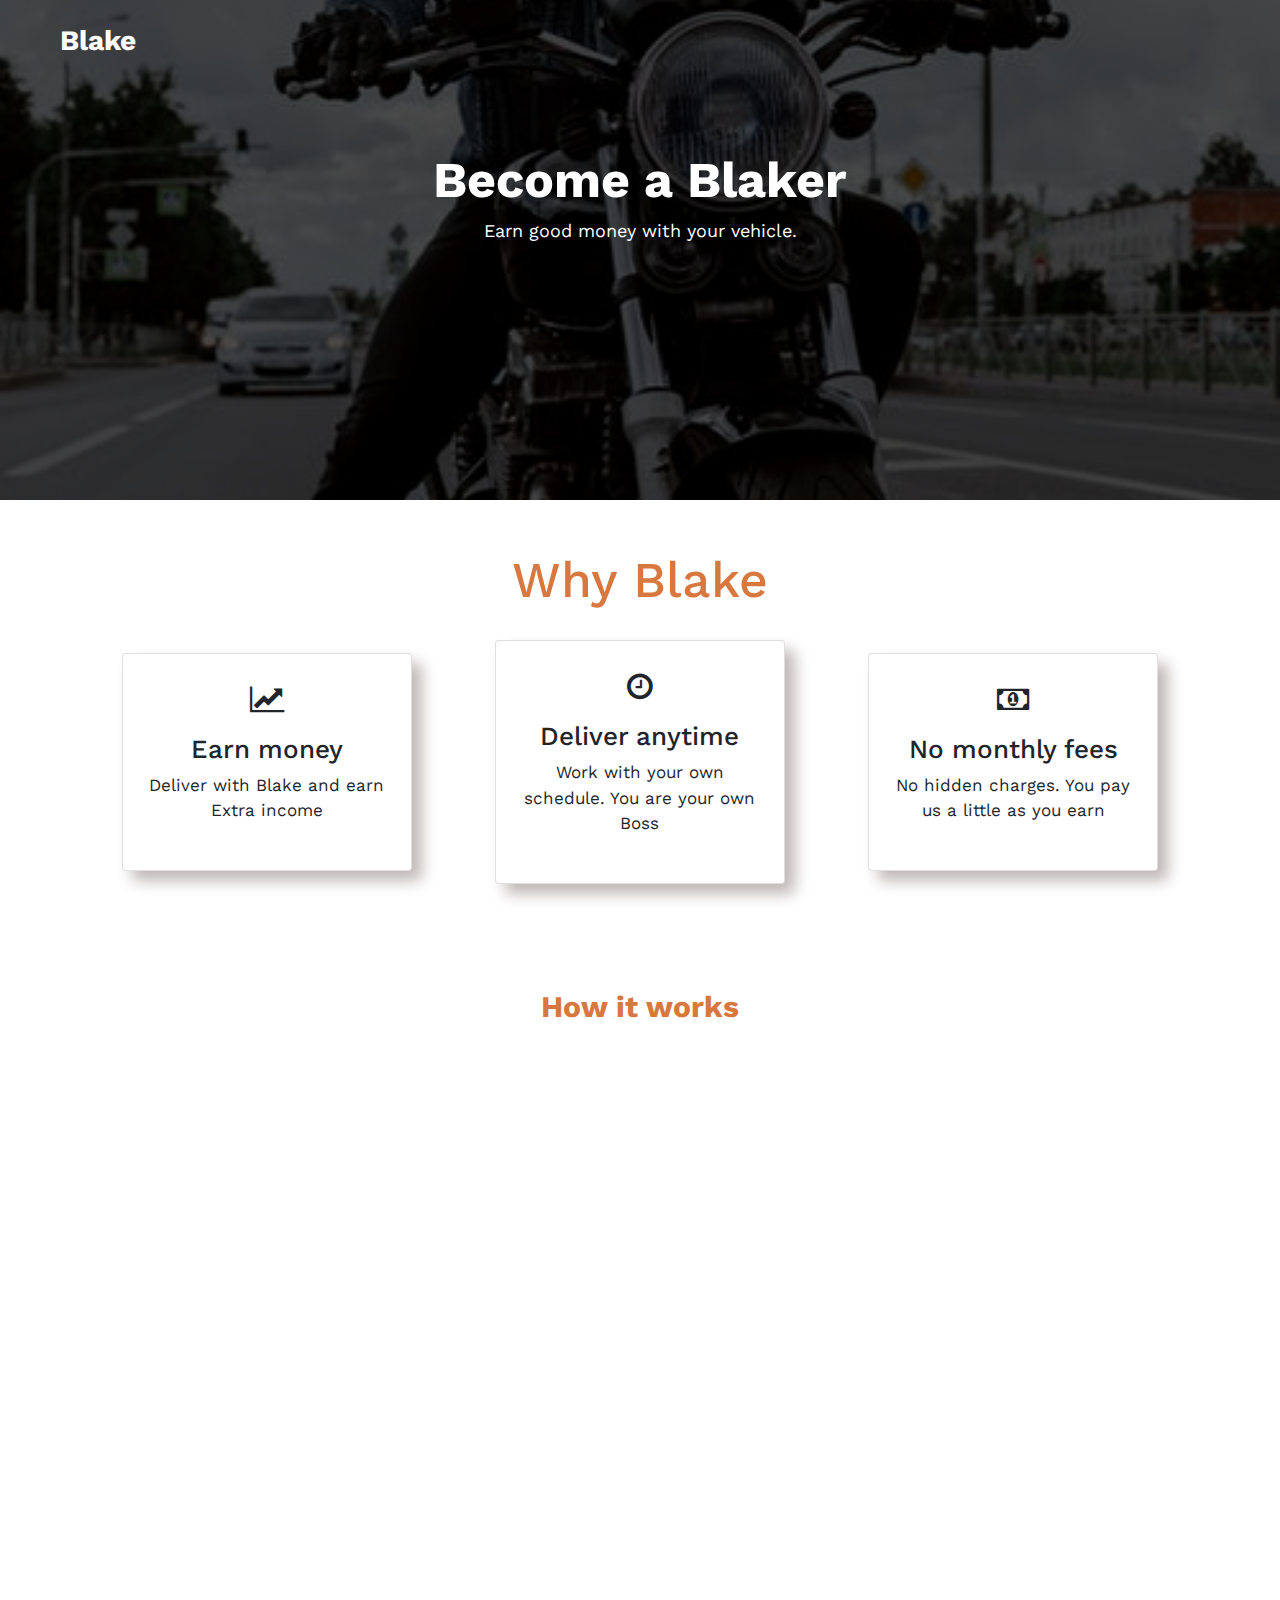
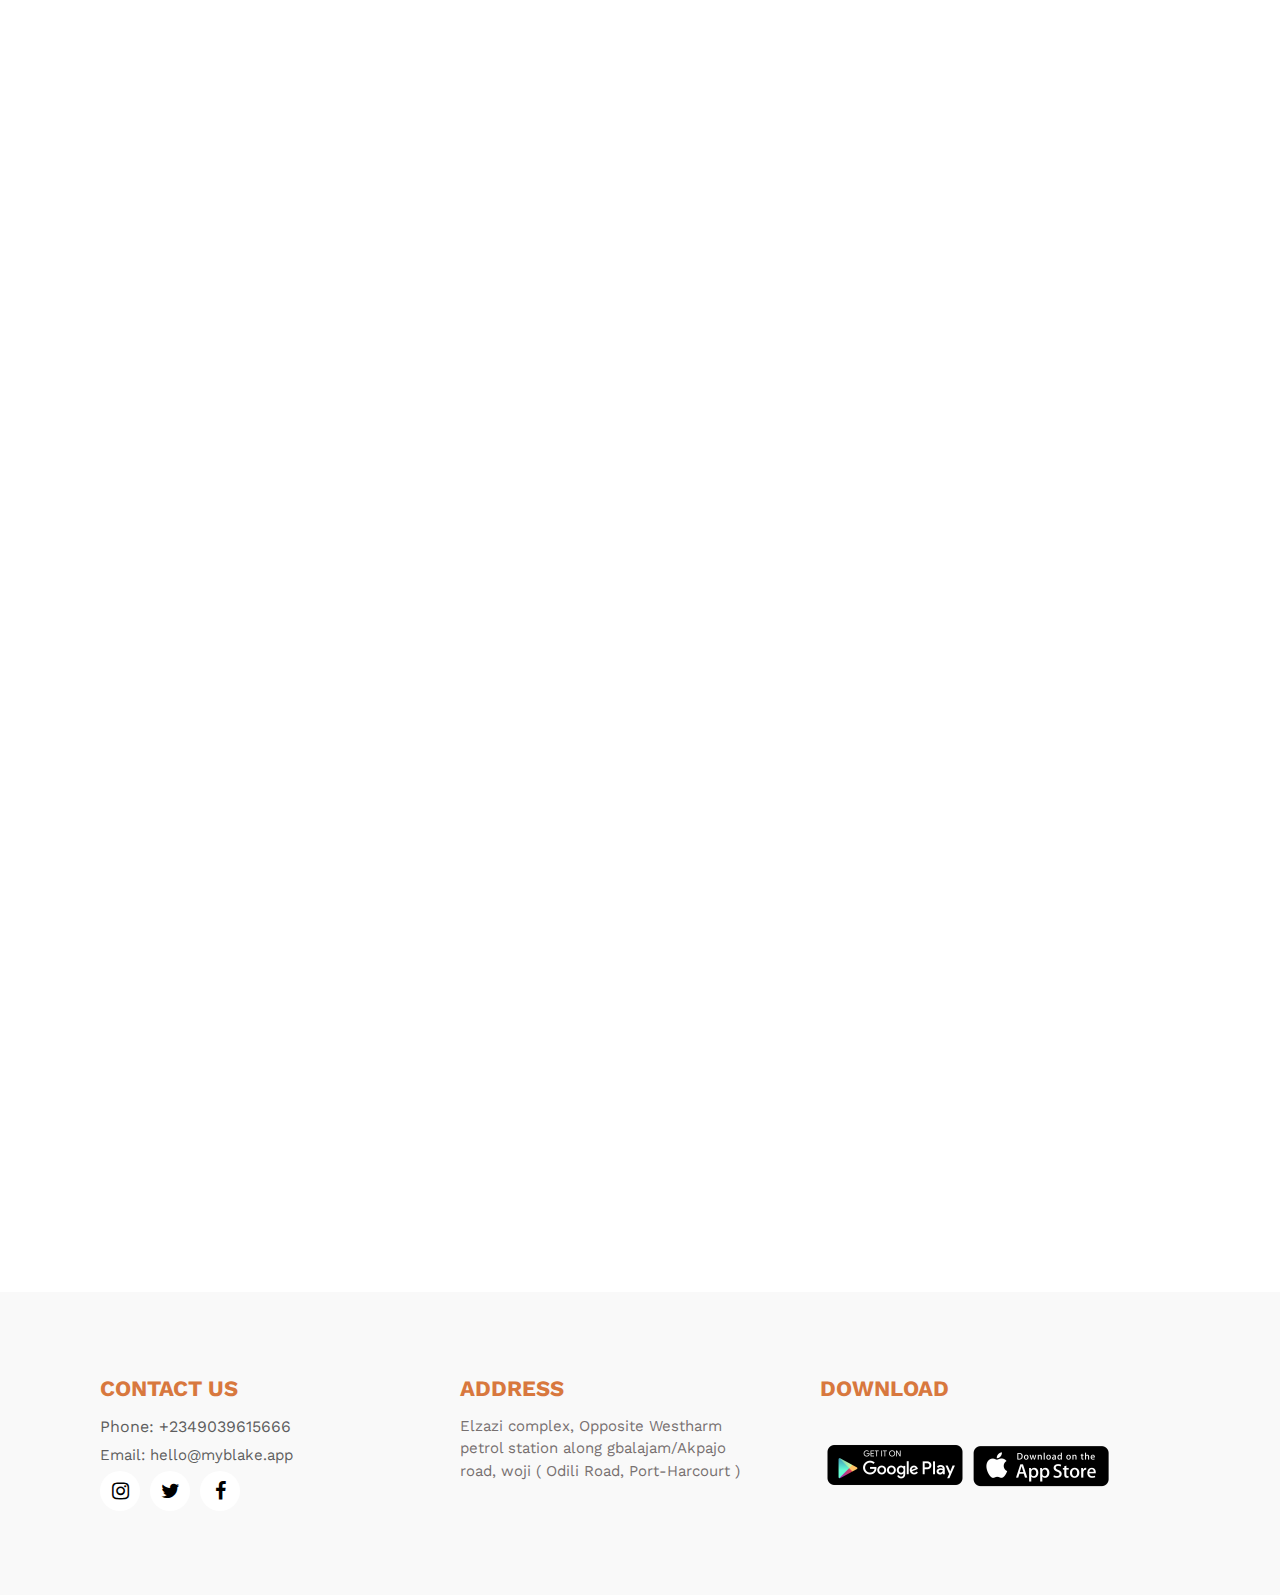
<file: drive.html>
<!DOCTYPE html>
<html lang="zxx">

<head>
    <!-- Required meta tags -->
    <meta charset="utf-8" />
    <meta name="viewport" content="width=device-width, initial-scale=1, shrink-to-fit=no" />
    <link rel="stylesheet" href="https://cdn.jsdelivr.net/npm/bootstrap@4.0.0/dist/css/bootstrap.min.css" integrity="sha384-Gn5384xqQ1aoWXA+058RXPxPg6fy4IWvTNh0E263XmFcJlSAwiGgFAW/dAiS6JXm" crossorigin="anonymous">
    <title>Blake | fast & easy rides!</title>

    <!-- Favicon -->
    <link href="assets/images/blake.jpeg" rel="shortcut icon" />

    <script src="https://ajax.googleapis.com/ajax/libs/jquery/3.6.1/jquery.min.js"></script>
    <!-- Template CSS -->

    <link rel="stylesheet" href="assets/css/owl.carousel.min.css" />
    <link rel="stylesheet" href="assets/css/bootstrap.min.css" />
    <link rel="stylesheet" href="assets/css/font-awesome.min.css" />
    <link rel="stylesheet" href="assets/css/root.css" />
    <link rel="stylesheet" href="assets/css/utilities.css" />
    <link rel="stylesheet" href="assets/css/aos.css" />
    <link rel="stylesheet" href="assets/css/animate.min.css" />
    <!-- <link rel="stylesheet" href="assets/css/header-style.css" /> -->

    <!-- Template CSS -->
    <link rel="preconnect" href="https://fonts.gstatic.com">
    <link href="https://fonts.googleapis.com/css2?family=Karla&display=swap" rel="stylesheet">
    <link href="https://fonts.googleapis.com/css2?family=Work+Sans&display=swap" rel="stylesheet">
    <link href="https://fonts.googleapis.com/css2?family=Anton&display=swap" rel="stylesheet">
    <link href="https://fonts.googleapis.com/css2?family=Montserrat:wght@900&display=swap" rel="stylesheet">
    <!-- <link href="https://fonts.googleapis.com/css2?family=Comfortaa&display=swap" rel="stylesheet"> -->
    <!-- Template CSS -->


    <!-- og graph start -->
    <meta property="og:url" content="https://" />
    <meta property="og:type" content="website" />
    <meta property="og:title" content="" />
    <meta property="og:description" content="" />
    <meta property="og:image" content="https://" />
    <!-- og graph end -->

    <style>
        /* .site-header {
      background-color: white;
    } */
        /* html,
    body {
      overflow-x: hidden;
    } */
        html {
            scroll-behavior: smooth;
        }

        body {
            /* font-family: 'Karla', sans-serif; */
            font-family: 'Work Sans', sans-serif;
            /* font-family: 'Comfortaa', cursive; */
            /* font-family: 'Montserrat', sans-serif */
        }
    </style>

</head>



<body>





    <!--- DRIVE PAGE START --->
    <main class="drive-page">


        <!-- hero start --->
        <section class="hero">
            <img src="assets/images/bike2.jpeg" alt="" class="hero-background-img">
            <div class="hero-background-overlay"></div>
            <div class="hero-overlay">
                <a href="./index.html" class="logo-text">Blake</a>
                <!-- <a class="invest-btn open-modal-btn" modal_id="1" style="cursor:pointer;">Partner</a> -->
                <div class="title">Become a Blaker</div>
                <div class="sub-title">Earn good money with your vehicle.</div>
                <div class="download-app-container">
                    <!-- <a modal_id="1" class="download-btn open-modal-btn"  style="cursor:pointer;">Partner with us</a> -->
                </div>
            </div>
        </section>
        <!-- hero end --->

        <!-- why Blake start --->
        <!-- <section class="why-Blake">
            <div class="section-title">Why Blake</div>
            <div class="box-container">
                <div class="box" data-aos="fade-up" data-aos-duration="1000">
                    <div class="icon-container">
                        <i class="fa fa-line-chart"></i>
                    </div>
                    <div class="title">Earn money</div>
                    <div class="description">Deliver with Blake and earn Extra income</div>
                </div>

                <div class="box" data-aos="fade-up" data-aos-duration="2000">
                    <div class="icon-container">
                        <i class="fa fa-clock-o"></i>
                    </div>
                    <div class="title">Deliver anytime</div>
                    <div class="description">Work with your own schedule. You are your own Boss</div>
                </div>

                <div class="box" data-aos="fade-up" data-aos-duration="3000">
                    <div class="icon-container">
                        <i class="fa fa-money"></i>
                    </div>
                    <div class="title">No monthly fees</div>
                    <div class="description">No hidden charges. You pay us a little as you earn</div>
                </div>
            </div>
            <div class="horizontal-line"></div>
        </section> -->

        <section class="why-blake">
            <h1>Why Blake</h1>

            <div class="why-cards">

                <div class="card">
                    <i class="fa fa-line-chart"></i>
                    <h2>Earn money</h2>
                    <p>Deliver with Blake and earn Extra income</p>

                </div>

                <div class="card">
                    <i class="fa fa-clock-o"></i>
                    <h2>Deliver anytime</h2>
                    <p>Work with your own schedule. You are your own Boss</p>

                </div>


                <div class="card">
                    <i class="fa fa-money"></i>
                    <h2>No monthly fees</h2>
                    <p>No hidden charges. You pay us a little as you earn</p>

                </div>


            </div>
        </section>
        <!-- why Blake end --->




        <!-- how it works start --->
        <section class="howitworks">
            <div class="section-title">How it works</div>
            <div class="box-container">
                <div class="box" data-aos="fade-up" data-aos-duration="500">
                    <div class="title">1. Accept the request</div>
                    <div class="img-container">
                        <img src="assets/images/bl1.png" alt="">
                    </div>
                </div>

                <div class="box" data-aos="fade-up" data-aos-duration="1000">
                    <div class="title">2. Pickup the package</div>
                    <div class="img-container">
                        <img src="assets/images/bl2.png" alt="">
                    </div>
                </div>

                <div class="box" data-aos="fade-up" data-aos-duration="1500">
                    <div class="title">3. Deliver to location</div>
                    <div class="img-container">
                        <img src="assets/images/bl3.png" alt="">
                    </div>
                </div>
            </div>
        </section>
        <!-- how it works end --->


        <!-- download app start --->
        <section class="download-app-container">
            <!-- <a href="" class="download-btn">Download Rider App</a> -->

            <!-- <div class="row1 download-btn">
                <div class="title">CONTACT US</div><br>
                <p>Phone: +23481138138</p>
                <p>Phone: +23481138138</p>
            </div> -->


        </section>
        <!-- download app end -->



        <!-- faq start --->
        <section class="faq" id="faq">
            <div class="faq-container" data-aos="zoom-in" data-aos-duration="800">
                <div class="section-title">Frequently Asked Questions</div>
                <div class="question-answer-container">
                    <span class="question">What is Blake?</span>
                    <span class="answer">
                        Blake is a simple on-demand, last-mile bike delivery service with the ultimate goal of
                        ensuring that people can have their little packages moved to them at the shortest and safest
                        possible time. We are focused on exploring the amazing power of technology to solve logistics
                        problems and thereby providing employment for our hardworking Nigerian youths.
                        <br><br>
                        Blake is currently operating in Port Harcourt, Nigeria, and is setting up operational
                        structures to expand to other nearby and business-friendly cities in Nigeria.
                        <br><br>
                        We focus on B2B customers, and anyone can create an account either by downloading our app on the
                        Google Store or the Apple Store.
                    </span>


                    <span class="question">2. How Do I send/Receive a package?</span>
                    <span class="answer">
                        First, you download the Blake user app on the Google store or the Apple Store, and then you
                        quickly create an account.<br>
                        Once your account is created, you simply tap on the “Send/Receive Package” button, input the
                        details (address, phone number, item description) of where the package will be picked from and
                        where it is to be delivered.

                        <br><br>
                        Once you have confirmed your order, the price is fixed and one of our Blakers will quickly
                        come to pick it up at the specified location and deliver within an hour.
                    </span>



                    <span class="question">3. Who can use Blake?</span>
                    <span class="answer">
                        Our service is opened to everyone, including you. As long as you want to send or receive a
                        package through a fast, safe and reliable means.
                    </span>


                    <span class="question">4. How long does a delivery take?</span>
                    <span class="answer">
                        We promise to deliver your package inside Port Harcourt metropolis within 90 minutes (1hour 30
                        minutes) from confirmation of the order. If we don’t deliver in 90 minutes, then don’t pay us
                        for that package. It’s our commitment.
                    </span>

                    <span class="question">5. What type/size package does Blake handle?</span>
                    <span class="answer">
                        At the moment, Blake is involved in, last-mile bike delivery service alone; hence we only
                        handle small size packages.
                    </span>


                    <span class="question">6. Are Blake riders trust-worthy?</span>
                    <span class="answer">
                        Before approving a rider to operate via our App, we do lots of background check-ups. Our
                        standard verification procedures ensures that riders on our App are reliable, honest and of
                        course trust-worthy?
                    </span>


                    <span class="question">7. Can I know more about Blake’s operating hours?</span>
                    <span class="answer">
                        Blake operates Monday to sunday from 8am to 5pm.
                    </span>


                    <span class="question">8. Are my Blake packages/shipments under any form of insurance?</span>
                    <span class="answer">
                        Yes! packages delivered by our Blakers benefit from Goods in Transit insurance provided by AXA
                        MANSARD for a value of up to N500,000 or equivalent.
                    </span>


                    <span class="question">9. How do I report an issue I have with my delivery?</span>
                    <span class="answer">
                        Simply contact us via our customer care service lines (07011675018) or send us an email at
                        help@Blake.delivery
                    </span>


                    <span class="question">10. How Can I become an Blaker?</span>
                    <span class="answer">
                        <ol>
                            <li> Download the Blake app from Google or Apple stores.</li>
                            <li> Sign up and upload relevant documents.</li>
                            <li> Complete your on-boarding at our HQ in Elzazi plaza with your technical validation,
                                original vehicle & Other relevant documents. Call (07011675018)</li>
                        </ol>
                    </span>

                </div>
            </div>
        </section>
        <!-- faq end --->

        <!-- download app start --->
        <section class="download-app-container">
            <!-- <a href="" class="download-btn">Download Rider App</a> -->

            <!-- <div class="row1 download-btn">
                <div class="title">CONTACT US</div><br>
                <p>Phone: +23481138138</p>
                <p>Phone: +23481138138</p>
            </div> -->



        </section>
        <br><br>
        <br><br>
        <!-- download app end -->

    </main>
    <!--- DRIVE PAGE END --->

    <!--- footer start ---->

    <!--- footer end --->

    <!--Invest form start -->
    <section class="form-modal invest-form" id="1">
        <div class="box">
            <span class="close-btn close-modal-btn" modal_id="1"><i class="fa fa-times"></i></span>
            <form id="form">

                <div class="title">Partner with Blake</div>
                <div class="sub-title">
                    Become part of our high-earning and independent Blaker community.

                </div>
                <div class="field-title">Personal Details</div>
                <label for="">Name</label>
                <input type="text" name="name" class="field" placeholder="Enter Name" required>

                <label for="">Phone</label>
                <input type="tel" name="phone" class="field" placeholder="Enter phone number" required>

                <label for="">Email</label>
                <input type="email" name="email" class="field" placeholder="Enter email address" required>

                <label for="">Occupation</label>
                <input type="text" name="occupation" class="field" placeholder="Your occupation" required>

                <label for="">Gender</label>
                <select name="gender" id="" class="field" required>
                    <option value="">Select gender</option>
                    <option>Male</option>
                    <option>Female</option>
                </select>

                <label for="">Package</label>
                <select name="package" id="" class="field" required>
                    <option value="" style="color:grey;">[Select package]</option>
                    <!-- <option>Basic (Investment: <span>&#8358</span>500k, ROI: <span>&#8358</span>25k/month for 12months +
                        Capital) </option> -->
                    <option>Silver (Investment: <span>&#8358</span>1m, ROI: <span>&#8358</span>60k/month for 12months +
                        Capital)</option>
                    <option>Gold (Investment: <span>&#8358</span>1m, ROI: <span>&#8358</span>800k/year + Capital)
                    </option>
                </select>


                <div class="single-btn-container">
                    <!-- <span class="button">Next</span> -->
                    <button class="button" name="submit_investor_form">Submit</button>
                </div>
                <!-- <div class="double-btn-container">
          <span class="button">Back</span>
          <span class="button">Finish</span>
        </div> -->
            </form>
        </div>
    </section>
    <!-- Invest form end --->





    <!--Thank you start -->


    <section class="form-modal thankyou-modal" style="display:none;" id="2">
        <div class="box" style="top:30px;">
            <a href="./" class="close-btn close-modal-btn" modal_id="2"><i class="fa fa-times"></i></a>
            <div class="thankyou-box">
                <div class="centered-div">
                    <img src="assets/images/thank_you.svg" alt="" class="thankyou-img">
                </div>
                <div class="message">
                    Thank you for contacting Blake! Our team will reach out to you as soon as possible.
                </div>
                <div class="box-btn-container">
                    <a href="drive.html" class="box-btn">Done</a>
                </div>
            </div>
        </div>
    </section>


    <!-- Thank you end --->

    <!-- testimonial -->




    <!--- footer start ---->
    <section class="site-footer">
        <div class="row1">
          <div class="title">CONTACT US</div>
          <a href="tel:+2349039615666" style="color: #5e5e5e;">Phone: +2349039615666</p></a>
          <p><a href="mailto:hello@myblake.app" style="color: #5e5e5e;">Email: hello@myblake.app</a></p>
          <div class="icons-container">
            <a href="#"><button><i class="fa fa-instagram"></i></button></a>
            <a href="https://twitter.com/myblakeapp"><button><i class="fa fa-twitter"></i></button></a>
            <a href="https://web.facebook.com/Blakeapp?mibextid=ZbWKwL&_rdc=1&_rdr"><button><i class="fa fa-facebook"></i></button></a>
          </div>
        </div>
        <div class="row2">
          <div class="title">ADDRESS</div>
          <p>Elzazi complex, Opposite Westharm petrol station along gbalajam/Akpajo road, woji ( Odili Road, Port-Harcourt
            ) </p>
        </div>
        <div class="row3">
          <div class="title">DOWNLOAD</div>
          <div class="btns-container">
            <a href=""><img src="assets/images/playstore.svg" alt="" class="playstore"></a>
            <a href=""><img src="assets/images/apple.svg" alt="" class="apple"></a>
          </div>
        </div>
      </section>
      <!--- footer end --->

      
</body>

</html>

<script>
    $(document).ready(function () {

        $("#form").submit(function (e) {
            e.preventDefault();
            $(".thankyou-modal").fadeIn()
            // alert("ready")
        })


    });
</script>


<script src="assets/js/jquery.js"></script>
<!-- <script src="assets/js/jquery-3.3.1.min.js"></script> -->
<!-- <script src="assets/js/jquery-2.1.4.min.js"></script> -->
<script src="assets/js/owl.carousel.min.js"></script>
<script src="assets/js/bootstrap.min.js"></script>
<script src="assets/js/utilities.js"></script>
<script src="assets/js/aos.js"></script>

<script>

    AOS.init();




    $(document).ready(function () {
        // Add smooth scrolling to all links
        $("a").on('click', function (event) {

            // Make sure this.hash has a value before overriding default behavior
            if (this.hash !== "") {
                // Prevent default anchor click behavior
                event.preventDefault();

                // Store hash
                var hash = this.hash;

                // Using jQuery's animate() method to add smooth page scroll
                // The optional number (800) specifies the number of milliseconds it takes to scroll to the specified area
                $('html, body').animate({
                    scrollTop: $(hash).offset().top
                }, 1300, function () {

                    // Add hash (#) to URL when done scrolling (default click behavior)
                    window.location.hash = hash;
                });
            } // End if
        });
    });



    $(".open-modal-btn").click(function () {
        var form_modal_id = $(this).attr("modal_id");
        $("#" + form_modal_id).fadeIn();
        $("#" + form_modal_id).css("display", "flex");
    })

    $(".close-modal-btn").click(function () {
        var form_modal_id = $(this).attr("modal_id");
        $("#" + form_modal_id).fadeOut();
    })
</script>
</file>
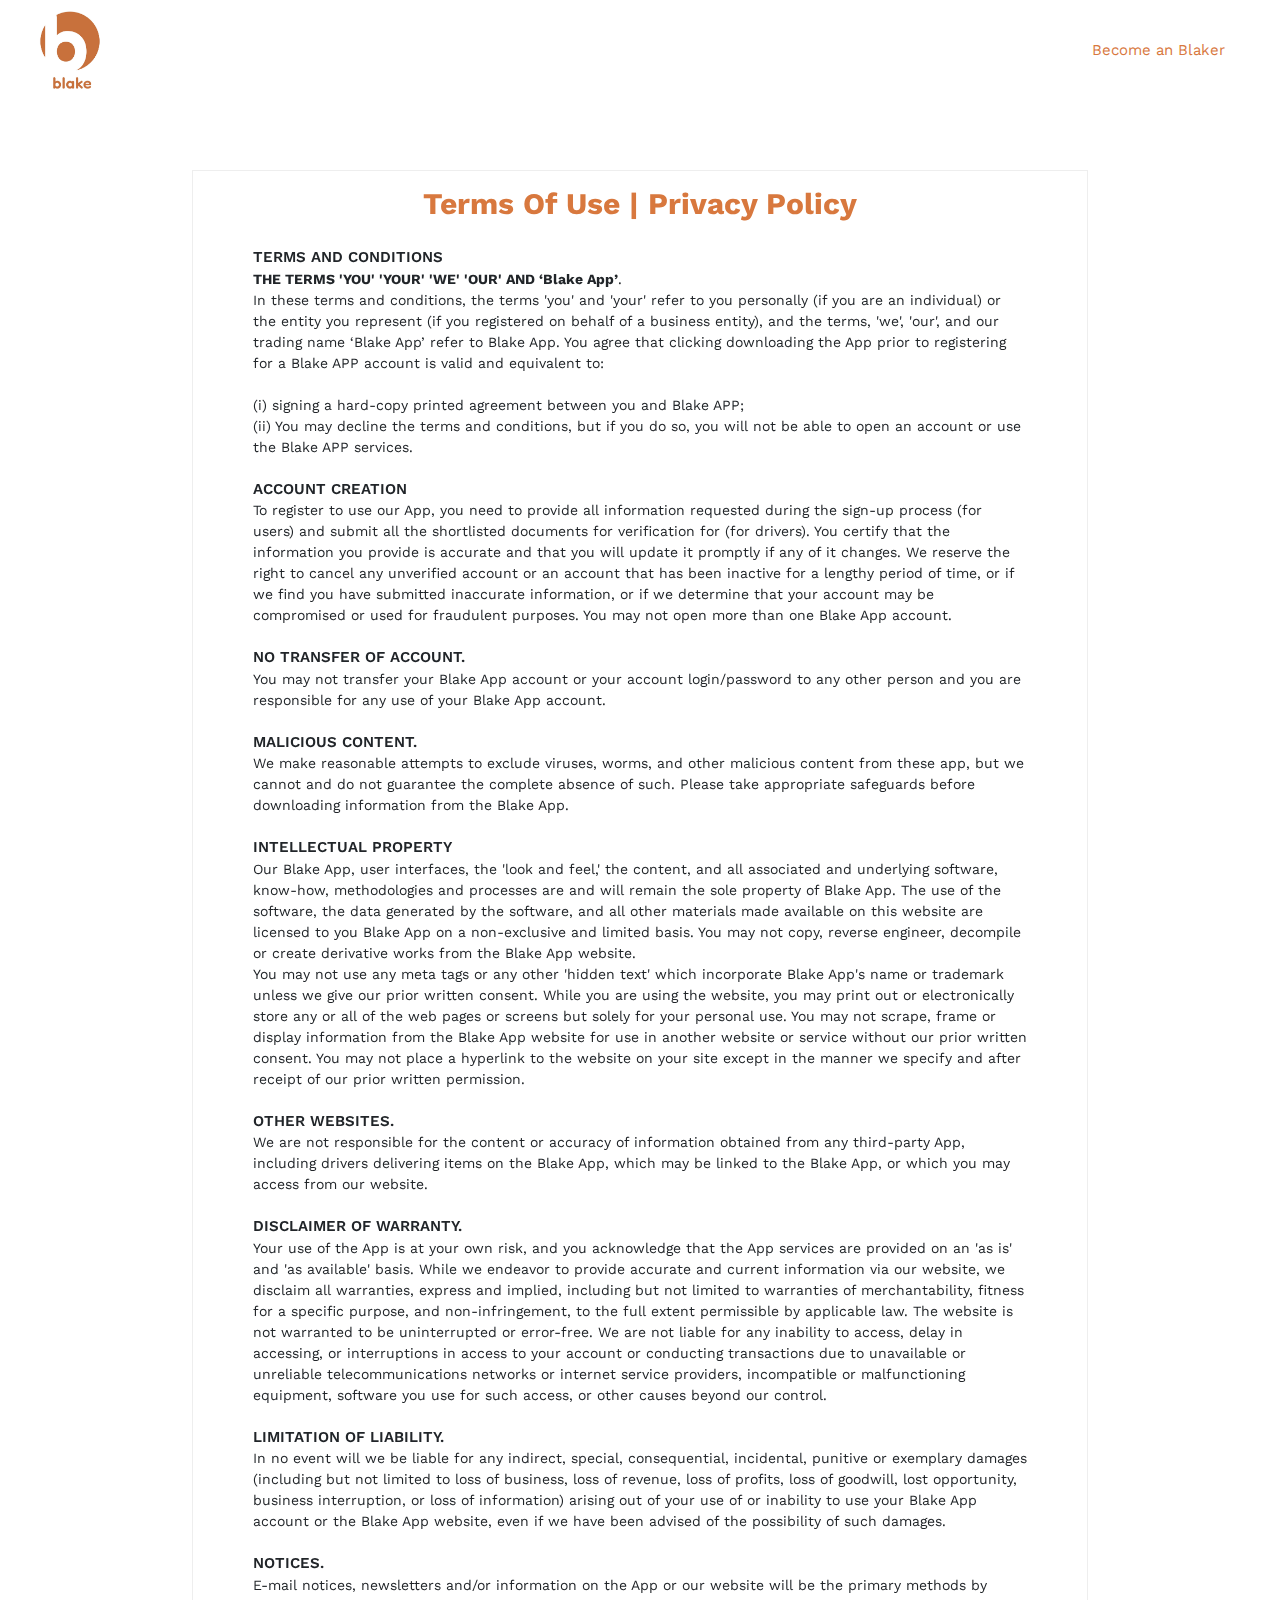
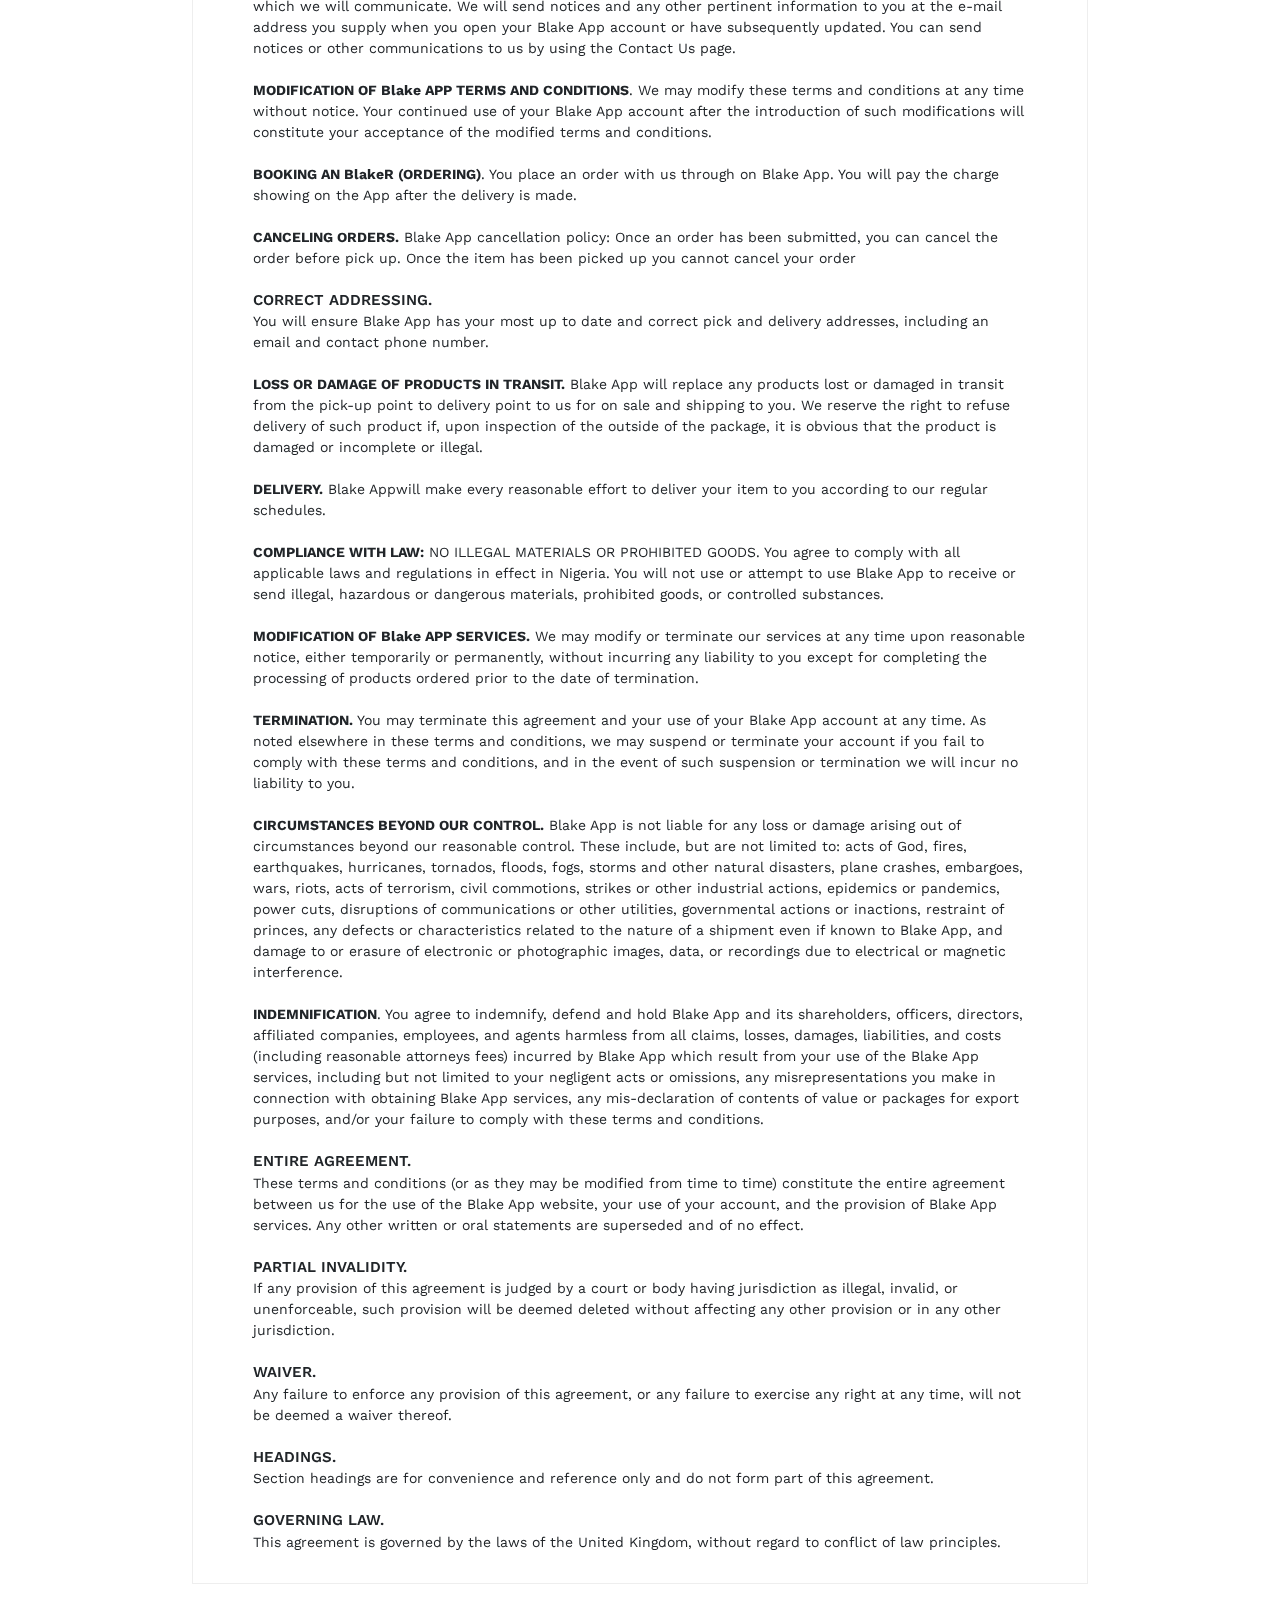
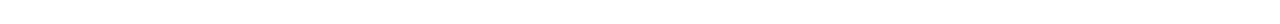
<file: privacy-policy.html>
<!DOCTYPE html>
<html lang="zxx">

<head>
    <!-- Required meta tags -->
    <meta charset="utf-8" />
    <meta name="viewport" content="width=device-width, initial-scale=1, shrink-to-fit=no" />
    <title>Blake | fast & easy rides!</title>

    <!-- Favicon -->
    <link href="assets/images/blake.jpeg" rel="shortcut icon" />

    <script src="https://ajax.googleapis.com/ajax/libs/jquery/3.6.1/jquery.min.js"></script>
    <!-- Template CSS -->

    <link rel="stylesheet" href="assets/css/owl.carousel.min.css" />
    <link rel="stylesheet" href="assets/css/bootstrap.min.css" />
    <link rel="stylesheet" href="assets/css/font-awesome.min.css" />
    <link rel="stylesheet" href="assets/css/root.css" />
    <link rel="stylesheet" href="assets/css/utilities.css" />
    <link rel="stylesheet" href="assets/css/aos.css" />
    <link rel="stylesheet" href="assets/css/animate.min.css" />
    <!-- <link rel="stylesheet" href="assets/css/header-style.css" /> -->

    <!-- Template CSS -->
    <link rel="preconnect" href="https://fonts.gstatic.com">
    <link href="https://fonts.googleapis.com/css2?family=Karla&display=swap" rel="stylesheet">
    <link href="https://fonts.googleapis.com/css2?family=Work+Sans&display=swap" rel="stylesheet">
    <link href="https://fonts.googleapis.com/css2?family=Anton&display=swap" rel="stylesheet">
    <link href="https://fonts.googleapis.com/css2?family=Montserrat:wght@900&display=swap" rel="stylesheet">
    <!-- <link href="https://fonts.googleapis.com/css2?family=Comfortaa&display=swap" rel="stylesheet"> -->
    <!-- Template CSS -->


    <!-- og graph start -->
    <meta property="og:url" content="https://" />
    <meta property="og:type" content="website" />
    <meta property="og:title" content="" />
    <meta property="og:description" content="" />
    <meta property="og:image" content="https://" />
    <!-- og graph end -->

    <style>
        /* .site-header {
      background-color: white;
    } */
        /* html,
    body {
      overflow-x: hidden;
    } */
        html {
            scroll-behavior: smooth;
        }

        body {
            /* font-family: 'Karla', sans-serif; */
            font-family: 'Work Sans', sans-serif;
            /* font-family: 'Comfortaa', cursive; */
            /* font-family: 'Montserrat', sans-serif */
        }
    </style>

</head>



<body>





    <!--- DRIVE PAGE START --->
    <main class="drive-page">



        <!-- header start --->
        <section class="site-header">
            <a href="./index.html">
                <img src="assets/images/blake-l.jpeg" alt="" class="logo-img">
                <!-- <span class="logo-text">Designversity</span> -->
            </a>
            <ul class="site-sidebar">
                <i class="fa fa-times side-bar-btn hide-on-desktop close-sidebar-btn"></i>


                <!-- <li><a href="#about-errand">About Ogaride</a></li>
        <li><a href="#why-errand">Why Ogaride</a></li> -->
                <li><a href="drive.html">Become an Blaker</a></li>
            </ul>
            <button class="hamburger hide-on-desktop side-bar-btn"><i class="fa fa-bars"></i></button>
        </section>
        <!-- header end --->




        <!-- faq start --->
        <section class="faq" id="faq">
            <div class="faq-container" data-aos="zoom-in" data-aos-duration="800">
                <div class="section-title" style="color: #d8783e;">Terms Of Use | Privacy Policy</div>
                <div class="question-answer-container">
                    <span class="question">TERMS AND CONDITIONS</span>
                    <span class="answer">
                        <b>THE TERMS 'YOU' 'YOUR' 'WE' 'OUR' AND ‘Blake App’</b>. <br>
                        In these terms and conditions, the terms 'you' and 'your' refer to you personally (if you are an
                        individual) or the entity you represent (if you registered on behalf of a business entity), and
                        the terms, 'we', 'our', and our trading name ‘Blake App’ refer to Blake App.
                        You agree that clicking downloading the App prior to registering for a Blake APP account is
                        valid and equivalent to: <br> <br>
                        (i) signing a hard-copy printed agreement between you and Blake APP; <br>
                        (ii) You may decline the terms and conditions, but if you do so, you will not be able to open an
                        account or use the Blake APP services.
                    </span>


                    <span class="question">ACCOUNT CREATION</span>
                    <span class="answer">
                        To register to use our App, you need to provide all information requested during the sign-up
                        process (for users) and submit all the shortlisted documents for verification for (for drivers).
                        You certify that the information you provide is accurate and that you will update it promptly if
                        any of it changes.
                        We reserve the right to cancel any unverified account or an account that has been inactive for a
                        lengthy period of time, or if we find you have submitted inaccurate information, or if we
                        determine that your account may be compromised or used for fraudulent purposes. You may not open
                        more than one Blake App account.
                    </span>



                    <span class="question">NO TRANSFER OF ACCOUNT.</span>
                    <span class="answer">
                        You may not transfer your Blake App account or your account login/password to any other person
                        and you are responsible for any use of your Blake App account.
                    </span>


                    <span class="question">MALICIOUS CONTENT.</span>
                    <span class="answer">
                        We make reasonable attempts to exclude viruses, worms, and other malicious content from these
                        app, but we cannot and do not guarantee the complete absence of such. Please take appropriate
                        safeguards before downloading information from the Blake App.
                    </span>

                    <span class="question">INTELLECTUAL PROPERTY</span>
                    <span class="answer">
                        Our Blake App, user interfaces, the 'look and feel,' the content, and all associated and
                        underlying software, know-how, methodologies and processes are and will remain the sole property
                        of Blake App. The use of the software, the data generated by the software, and all other
                        materials made available on this website are licensed to you Blake App on a non-exclusive and
                        limited basis.
                        You may not copy, reverse engineer, decompile or create derivative works from the Blake App
                        website. <br>
                        You may not use any meta tags or any other 'hidden text' which incorporate Blake App's name or
                        trademark unless we give our prior written consent.
                        While you are using the website, you may print out or electronically store any or all of the web
                        pages or screens but solely for your personal use.
                        You may not scrape, frame or display information from the Blake App website for use in another
                        website or service without our prior written consent.
                        You may not place a hyperlink to the website on your site except in the manner we specify and
                        after receipt of our prior written permission.
                    </span>


                    <span class="question">OTHER WEBSITES.</span>
                    <span class="answer">
                        We are not responsible for the content or accuracy of information obtained from any third-party
                        App, including drivers delivering items on the Blake App, which may be linked to the Blake
                        App, or which you may access from our website.
                    </span>


                    <span class="question">DISCLAIMER OF WARRANTY.</span>
                    <span class="answer">
                        Your use of the App is at your own risk, and you acknowledge that the App services are provided
                        on an 'as is' and 'as available' basis. While we endeavor to provide accurate and current
                        information via our website, we disclaim all warranties, express and implied, including but not
                        limited to warranties of merchantability, fitness for a specific purpose, and non-infringement,
                        to the full extent permissible by applicable law. The website is not warranted to be
                        uninterrupted or error-free. We are not liable for any inability to access, delay in accessing,
                        or interruptions in access to your account or conducting transactions due to unavailable or
                        unreliable telecommunications networks or internet service providers, incompatible or
                        malfunctioning equipment, software you use for such access, or other causes beyond our control.
                    </span>


                    <span class="question">LIMITATION OF LIABILITY.</span>
                    <span class="answer">
                        In no event will we be liable for any indirect, special, consequential, incidental, punitive or
                        exemplary damages (including but not limited to loss of business, loss of revenue, loss of
                        profits, loss of goodwill, lost opportunity, business interruption, or loss of information)
                        arising out of your use of or inability to use your Blake App account or the Blake App
                        website, even if we have been advised of the possibility of such damages.
                    </span>


                    <span class="question">NOTICES.</span>
                    <span class="answer">
                        E-mail notices, newsletters and/or information on the App or our website will be the primary
                        methods by which we will communicate. We will send notices and any other pertinent information
                        to you at the e-mail address you supply when you open your Blake App account or have
                        subsequently updated. You can send notices or other communications to us by using the Contact Us
                        page. <br> <br>

                        <b>MODIFICATION OF Blake APP TERMS AND CONDITIONS</b>.
                        We may modify these terms and conditions at any time without notice. Your continued use of your
                        Blake App account after the introduction of such modifications will constitute your acceptance
                        of the modified terms and conditions. <br> <br>
                        <b>BOOKING AN BlakeR (ORDERING)</b>.
                        You place an order with us through on Blake App. You will pay the charge showing on the App
                        after the delivery is made. <br> <br>
                        <b>CANCELING ORDERS.</b>
                        Blake App cancellation policy: Once an order has been submitted, you can cancel the order
                        before pick up. Once the item has been picked up you cannot cancel your order
                    </span>


                    <span class="question">CORRECT ADDRESSING.</span>
                    <span class="answer">
                        You will ensure Blake App has your most up to date and correct pick and delivery addresses,
                        including an email and contact phone number. <br><br>
                        <b>LOSS OR DAMAGE OF PRODUCTS IN TRANSIT.</b>
                        Blake App will replace any products lost or damaged in transit from the pick-up point to
                        delivery point to us for on sale and shipping to you. We reserve the right to refuse delivery of
                        such product if, upon inspection of the outside of the package, it is obvious that the product
                        is damaged or incomplete or illegal.<br><br>

                        <b> DELIVERY.</b>
                        Blake Appwill make every reasonable effort to deliver your item to you according to our
                        regular schedules.<br><br>

                        <b>COMPLIANCE WITH LAW:</b> NO ILLEGAL MATERIALS OR PROHIBITED GOODS.
                        You agree to comply with all applicable laws and regulations in effect in Nigeria. You will not
                        use or attempt to use Blake App to receive or send illegal, hazardous or dangerous materials,
                        prohibited goods, or controlled substances.<br><br>

                        <b>MODIFICATION OF Blake APP SERVICES.</b>
                        We may modify or terminate our services at any time upon reasonable notice, either temporarily
                        or permanently, without incurring any liability to you except for completing the processing of
                        products ordered prior to the date of termination.<br><br>

                        <b>TERMINATION.</b>
                        You may terminate this agreement and your use of your Blake App account at any time. As noted
                        elsewhere in these terms and conditions, we may suspend or terminate your account if you fail to
                        comply with these terms and conditions, and in the event of such suspension or termination we
                        will incur no liability to you.<br><br>

                        <b>CIRCUMSTANCES BEYOND OUR CONTROL.</b>
                        Blake App is not liable for any loss or damage arising out of circumstances beyond our
                        reasonable control. These include, but are not limited to: acts of God, fires, earthquakes,
                        hurricanes, tornados, floods, fogs, storms and other natural disasters, plane crashes,
                        embargoes, wars, riots, acts of terrorism, civil commotions, strikes or other industrial
                        actions, epidemics or pandemics, power cuts, disruptions of communications or other utilities,
                        governmental actions or inactions, restraint of princes, any defects or characteristics related
                        to the nature of a shipment even if known to Blake App, and damage to or erasure of electronic
                        or photographic images, data, or recordings due to electrical or magnetic interference.<br><br>

                        <b>INDEMNIFICATION</b>.
                        You agree to indemnify, defend and hold Blake App and its shareholders, officers, directors,
                        affiliated companies, employees, and agents harmless from all claims, losses, damages,
                        liabilities, and costs (including reasonable attorneys fees) incurred by Blake App which
                        result from your use of the Blake App services, including but not limited to your negligent
                        acts or omissions, any misrepresentations you make in connection with obtaining Blake App
                        services, any mis-declaration of contents of value or packages for export purposes, and/or your
                        failure to comply with these terms and conditions.
                    </span>

                    <span class="question">ENTIRE AGREEMENT.</span>
                    <span class="answer">
                        These terms and conditions (or as they may be modified from time to time) constitute the entire
                        agreement between us for the use of the Blake App website, your use of your account, and the
                        provision of Blake App services. Any other written or oral statements are superseded and of no
                        effect.
                    </span>

                    <span class="question">PARTIAL INVALIDITY.</span>
                    <span class="answer">
                        If any provision of this agreement is judged by a court or body having jurisdiction as illegal,
                        invalid, or unenforceable, such provision will be deemed deleted without affecting any other
                        provision or in any other jurisdiction.
                    </span>

                    <span class="question">WAIVER.</span>
                    <span class="answer">
                        Any failure to enforce any provision of this agreement, or any failure to exercise any right at
                        any time, will not be deemed a waiver thereof.
                    </span>

                    <span class="question">HEADINGS.</span>
                    <span class="answer">
                        Section headings are for convenience and reference only and do not form part of this agreement.
                    </span>

                    <span class="question">GOVERNING LAW.</span>
                    <span class="answer">
                        This agreement is governed by the laws of the United Kingdom, without regard to conflict of law
                        principles.
                    </span>

                </div>
            </div>
        </section>

    </main>
    <!--- DRIVE PAGE END --->

    <!--- footer start ---->

    <!--- footer end --->

    <!--Invest form start -->
    <section class="form-modal invest-form" id="1">
        <div class="box">
            <span class="close-btn close-modal-btn" modal_id="1"><i class="fa fa-times"></i></span>
            <form id="form">

                <div class="title">Partner with Blake</div>
                <div class="sub-title">
                    Become part of our high-earning and independent Blaker community.

                </div>
                <div class="field-title">Personal Details</div>
                <label for="">Name</label>
                <input type="text" name="name" class="field" placeholder="Enter Name" required>

                <label for="">Phone</label>
                <input type="tel" name="phone" class="field" placeholder="Enter phone number" required>

                <label for="">Email</label>
                <input type="email" name="email" class="field" placeholder="Enter email address" required>

                <label for="">Occupation</label>
                <input type="text" name="occupation" class="field" placeholder="Your occupation" required>

                <label for="">Gender</label>
                <select name="gender" id="" class="field" required>
                    <option value="">Select gender</option>
                    <option>Male</option>
                    <option>Female</option>
                </select>

                <label for="">Package</label>
                <select name="package" id="" class="field" required>
                    <option value="" style="color:grey;">[Select package]</option>
                    <!-- <option>Basic (Investment: <span>&#8358</span>500k, ROI: <span>&#8358</span>25k/month for 12months +
                        Capital) </option> -->
                    <option>Silver (Investment: <span>&#8358</span>1m, ROI: <span>&#8358</span>60k/month for 12months +
                        Capital)</option>
                    <option>Gold (Investment: <span>&#8358</span>1m, ROI: <span>&#8358</span>800k/year + Capital)
                    </option>
                </select>


                <div class="single-btn-container">
                    <!-- <span class="button">Next</span> -->
                    <button class="button" name="submit_investor_form">Submit</button>
                </div>
                <!-- <div class="double-btn-container">
          <span class="button">Back</span>
          <span class="button">Finish</span>
        </div> -->
            </form>
        </div>
    </section>
    <!-- Invest form end --->





    <!--Thank you start -->


    <section class="form-modal thankyou-modal" style="display:none;" id="2">
        <div class="box" style="top:30px;">
            <a href="./" class="close-btn close-modal-btn" modal_id="2"><i class="fa fa-times"></i></a>
            <div class="thankyou-box">
                <div class="centered-div">
                    <img src="assets/images/thank_you.svg" alt="" class="thankyou-img">
                </div>
                <div class="message">
                    Thank you for contacting Blake! Our team will reach out to you as soon as possible.
                </div>
                <div class="box-btn-container">
                    <a href="drive.html" class="box-btn">Done</a>
                </div>
            </div>
        </div>
    </section>


    <!-- Thank you end --->
</body>

</html>

<script>
    $(document).ready(function () {

        $("#form").submit(function (e) {
            e.preventDefault();
            $(".thankyou-modal").fadeIn()
            // alert("ready")
        })


    });
</script>


<script src="assets/js/jquery.js"></script>
<!-- <script src="assets/js/jquery-3.3.1.min.js"></script> -->
<!-- <script src="assets/js/jquery-2.1.4.min.js"></script> -->
<script src="assets/js/owl.carousel.min.js"></script>
<script src="assets/js/bootstrap.min.js"></script>
<script src="assets/js/utilities.js"></script>
<script src="assets/js/aos.js"></script>

<script>

    AOS.init();




    $(document).ready(function () {
        // Add smooth scrolling to all links
        $("a").on('click', function (event) {

            // Make sure this.hash has a value before overriding default behavior
            if (this.hash !== "") {
                // Prevent default anchor click behavior
                event.preventDefault();

                // Store hash
                var hash = this.hash;

                // Using jQuery's animate() method to add smooth page scroll
                // The optional number (800) specifies the number of milliseconds it takes to scroll to the specified area
                $('html, body').animate({
                    scrollTop: $(hash).offset().top
                }, 1300, function () {

                    // Add hash (#) to URL when done scrolling (default click behavior)
                    window.location.hash = hash;
                });
            } // End if
        });
    });



    $(".open-modal-btn").click(function () {
        var form_modal_id = $(this).attr("modal_id");
        $("#" + form_modal_id).fadeIn();
        $("#" + form_modal_id).css("display", "flex");
    })

    $(".close-modal-btn").click(function () {
        var form_modal_id = $(this).attr("modal_id");
        $("#" + form_modal_id).fadeOut();
    })
</script>
</file>
<file: assets/css/root.css>
/*************************** start of  smaller screen*******************/



@media only screen and (max-width: 918px) {

  /*** HOME PAGE START ***/
  .home-page {
    width: 100%;
  }

  .home-page {
    width: 100%;
  }

  .home-page .hero {
    width: 100%;
    display: flex;
    flex-flow: row wrap-reverse;
    overflow-x: hidden;
    position: relative;
  }

  .home-page .hero .row1 {
    width: 100%;
    /* height: 500px; */
    /* padding-left: 70px; */
    /* padding-top: 50px; */
    padding: 10px 20px;
    position: relative;
    /* background-color: grey; */
  }
  .home-page .hero .row2 {
    width: 100%;
    /* height: 250px; */
    background-color: ;
    position: relative;
  }

  .home-page .hero .row3 {
    width: 100%;
    height: 200px;
    background-color: rgb(249, 249, 249);
    position: absolute;
    left: 0px;
    bottom: 0px;
    clip-path: polygon(0% 30%, 100% 0%, 100% 100%, 0% 100%);
    display: none;
  }

  .home-page .hero .row4 {
    width: 100%;

    background-color: ;
    position: relative;
  }

  .home-page .hero .row1 .title {
    font-size: 22px;
    font-weight: bold;
    font-family: "Montserrat", sans-serif;
  }

  .home-page .hero .row1 .sub-title {
    font-size: 15px;
    margin-top: 15px;
  }

  .home-page .hero .row1 .btns-container {
    width: 100%;
    display: flex;
    flex-flow: row nowrap;
    margin-top: 25px;
  }

  .home-page .hero .row1 .btns-container img {
    /* width: 200px;
    height: auto; */
    /* background-color: #111; */
    /* margin-right: 20px; */
    /* border-radius: 10px; */
  }

  .home-page .hero .row1 .btns-container .playstore {
    width: 130px;
    height: auto;
    margin-right: 10px;
    position: relative;
    top: -30px;
  }

  .home-page .hero .row1 .btns-container .apple {
    width: 130px;
    height: auto;
    /* margin-right: 20px; */
    position: relative;
    top: -22px;
  }

  .home-page .hero .row4 .hero-img {
    position: relative;
    right: 0%;
    top: 0%;
    width: 100%;
    height: auto;
  }

  .home-page .our-services {
    position: relative;
    width: 100%;

    background-color: white;
    display: flex;
    flex-flow: row wrap;
    overflow-x: hidden;
  }

  .home-page .our-services .section-title {
    position: relative;
    width: 100%;
    text-align: center;
    font-size: 22px;
    font-weight: bold;
    color: #04025a;
    background-color: rgb(249, 249, 249);
  }

  .home-page .our-services .top {
    width: 100%;
    background-color: rgb(249, 249, 249);
    display: flex;
    flex-flow: row wrap;
    justify-content: center;
    padding-top: 30px;
    padding-bottom: 50px;
    position: relative;
    /* height: 800px; */
  }

  .home-page .our-services .top .box {
    width: 90%;
    min-height: 280px;
    /* max-height: 320px; */
    /* margin-right: 30px; */
    background-color: white;
    box-shadow: 2px 2px 5px rgba(0, 0, 0, 0.1);
    border-radius: 7px;
    padding-bottom: 15px;
    margin-bottom: 15px;
  }

  .home-page .our-services .top .box .title {
    width: 100%;
    padding: 7px;
    text-align: center;
    color: rgb(240, 91, 74);
    font-weight: bold;
    font-size: 20px;
  }

  .home-page .our-services .top .box .icon-container {
    width: 100%;
    padding: 7px;
    display: flex;
    justify-content: center;
  }

  .home-page .our-services .top .box .icon-container .icon1 {
    width: 110px;
    height: 110px;
  }
  .home-page .our-services .top .box .icon-container .icon2 {
    width: 110px;
    height: 110px;
  }
  .home-page .our-services .top .box .icon-container .icon3 {
    width: 110px;
    height: 110px;
  }
  .home-page .our-services .top .box .description {
    width: 85%;
    margin: auto;
    text-align: center;
    font-size: 15px;
    color: rgb(119, 112, 112);
  }

  .home-page .our-services .bottom {
    width: 100%;
    background-color: white;
    display: flex;
    flex-flow: row wrap;
    justify-content: center;
    padding-top: 40px;
    position: relative;
  }

  .home-page .our-services .b2{
    flex-direction: column-reverse;
  }

  .home-page .our-services .bottom .row1 {
    width: 100%;
    padding: 10px 20px;
  }

  .home-page .our-services .bottom .row1 img {
    width: 90%;
    height: auto;
  }
  .home-page .our-services .bottom .row2 {
    width: 100%;
    padding: 10px 20px;
  }

  .home-page .our-services .bottom .row2 .title {
    width: 100%;
    font-size: 25px;
    font-weight: bold;
    margin-bottom: 20px;
    color: #06052c;
  }

  .home-page .our-services .bottom .row2 .description {
    width: 100%;
    font-size: 15px;
    color: rgb(119, 112, 112);
  }

  .home-page .our-services .background-image {
    position: absolute;
    left: 0%;
    top: 0%;
    width: 100%;
    height: auto;
  }

  .home-page .why-errand {
    position: relative;
    width: 100%;
    /* background-color: green; */
    padding: 10px 10px;
    overflow-x: hidden;
  }

  .home-page .why-errand .section-title {
    position: relative;
    width: 100%;

    font-size: 22px;
    font-weight: bold;
    color: #06052c;
    background-color: white;
    padding-top: 30px;
    margin-bottom: 30px;
  }

  .home-page .why-errand .box-container {
    position: relative;
    width: 100%;
    display: flex;
    flex-flow: row wrap;
  }

  .home-page .why-errand .box-container .box {
    width: 100%;
    display: flex;
    flex-flow: row wrap;
    margin-right: 20px;
  }

  .home-page .why-errand .box-container .box.reverse {
    /* flex-flow: row wrap-reverse; */
  }

  .home-page .why-errand .box-container .box .number-container {
    width: 100%;
    display: flex;
    justify-content: center;
    padding: 10px;
  }

  .home-page .why-errand .box-container .box .number-container .number {
    width: 45px;
    height: 45px;
    border-radius: 45px;
    border: none;
    background-color: #04025a;
    color: white;
    font-size: 18px;
    font-weight: bold;
  }

  .home-page .why-errand .box-container .box .icon-container {
    width: 100%;
    display: flex;
    justify-content: center;
    padding: 10px;
  }

  .home-page .why-errand .box-container .box .icon-container .icon {
    width: 80px;
    height: 80px;
  }

  .home-page .why-errand .box-container .box .content-container {
    width: 100%;
    padding: 5px;
  }

  .home-page .why-errand .box-container .box .content-container .title {
    width: 100%;
    text-align: center;
    font-weight: bold;
    font-size: 20px;
  }

  .home-page .why-errand .box-container .box .content-container .description {
    width: 100%;
    text-align: center;
    font-size: 15px;
  }

  .home-page .why-errand .invest-container {
    position: relative;
    width: 100%;
    margin-top: 80px;
  }

  .home-page .why-errand .invest-container .title {
    position: relative;
    width: 100%;
    text-align: center;
    font-size: 22px;
    color: #04025a;
    font-weight: bold;
  }

  .home-page .why-errand .invest-container .sub-title {
    position: relative;
    width: 100%;
    text-align: center;
    font-size: 17px;
    color: #04025a;
    margin-top: 10px;
  }

  .home-page .why-errand .invest-container .background-image {
    position: absolute;
    left: 10%;
    top: -70%;
    width: 80%;
    height: auto;
  }

  .home-page .why-errand .invest-container .steps-container {
    position: relative;
    width: 100%;
    display: flex;
    flex-flow: row wrap;
    justify-content: center;
  }

  .home-page .why-errand .invest-container .steps-container .step-box {
    width: 90%;

    /* margin-right: 50px; */
  }

  .home-page .why-errand .invest-container .steps-container .step-box.box1 {
    margin-top: 10px;
  }

  .home-page .why-errand .invest-container .steps-container .step-box.box2 {
    margin-top: 20px;
  }

  .home-page .why-errand .invest-container .steps-container .step-box.box3 {
    margin-top: 20px;
  }
  .home-page .why-errand .invest-container .steps-container .step-box .row1 {
    width: 100%;
    text-align: center;
    font-size: 20px;
    font-weight: bold;
    color: rgb(240, 91, 74);
  }
  .home-page .why-errand .invest-container .steps-container .step-box .row2 {
    width: 100%;
    min-height: 300px;
    text-align: center;
    font-size: 15px;
    color: white;
    background-color: #04025a;
    border-radius: 15px;
    padding: 20px 40px;
    line-height: 50px;
  }

  .home-page .why-errand .invest-container .invest-btn-container {
    position: relative;
    width: 100%;
    background-color: ;
    display: flex;
    justify-content: center;
    margin-top: 20px;
  }

  .home-page .why-errand .invest-container .invest-btn-container .invest-btn {
    padding: 5px 10px;
    border: 2px solid #04025a;
    color: #04025a;
    font-size: 17px;
    border-radius: 5px;
    text-decoration: none;
  }

  /*** HOME PAGE END ***/

  /*** DRIVE PAGE START ***/
  .drive-page {
    position: relative;
    width: 100%;
  }

  .drive-page .hero {
    position: relative;
    width: 100%;
    height: 500px;
  }

  .drive-page .hero .hero-background-img {
    position: absolute;
    width: 100%;
    height: 100%;
    top: 0px;
    left: 0px;
    z-index: 100;
    object-fit: cover;
  }

  .drive-page .hero .hero-background-overlay {
    position: absolute;
    width: 100%;
    height: 100%;
    top: 0px;
    left: 0px;
    background-color: rgba(0, 0, 0, 0.7);
    z-index: 200;
  }

  .drive-page .hero .hero-overlay {
    position: relative;
    top: 0px;
    left: 0px;
    color: white;
    z-index: 300;
  }

  .drive-page .hero .hero-overlay .logo-text {
    font-size: 25px;
    font-weight: bold;
    color: white;
    position: relative;
    top: 10px;
    left: 30px;
    text-decoration: none;
  }

  .drive-page .hero .hero-overlay .invest-btn {
    padding: 7px 15px;
    background-color: rgba(0, 0, 0, 0);
    border: 2px solid rgba(255, 255, 255, 0.808);
    color: rgba(255, 255, 255, 0.877);
    border-radius: 3px;
    position: absolute;
    top: 10px;
    right: 10px;
    text-decoration: none;
  }

  .drive-page .hero .hero-overlay .title {
    width: 100%;
    color: white;
    font-size: 45px;
    font-weight: bold;
    text-align: center;
    margin-top: 100px;
  }

  .drive-page .hero .hero-overlay .sub-title {
    width: 100%;
    color: white;
    font-size: 15px;
    text-align: center;
  }

  .drive-page .hero .hero-overlay .download-app-container {
    position: relative;
    width: 100%;
    display: flex;
    justify-content: center;
    margin-top: 50px;
  }

  .drive-page .hero .hero-overlay .download-app-container .download-btn {
    padding: 10px 15px;
    border: none;
    border-radius: 5px;
    background-color: rgb(240, 91, 74);
    color: white;
    font-size: 16px;
    text-decoration: none;
  }

  .drive-page .why-ogabike {
    position: relative;
    width: 100%;
    padding-top: 50px;
  }

  .drive-page .why-ogabike .section-title {
    width: 100%;
    text-align: center;
    font-size: 25px;
    font-weight: bold;
    margin-bottom: 30px;
  }

  .drive-page .why-ogabike .box-container {
    width: 100%;
    position: relative;
    display: flex;
    flex-flow: row wrap;
    justify-content: center;
  }

  .drive-page .why-ogabike .box-container .box {
    width: 90%;
    height: auto;
    margin-bottom: 30px;
  }

  .drive-page .why-ogabike .box-container .box .icon-container {
    width: 100%;
    text-align: center;
  }

  .drive-page .why-ogabike .box-container .box .icon-container i {
    font-size: 40px;
    color: rgb(240, 91, 74);
  }

  .drive-page .why-ogabike .box-container .box .title {
    width: 100%;
    text-align: center;
    font-size: 20px;
    padding: 5px;
    font-weight: 600;
  }

  .drive-page .why-ogabike .box-container .box .description {
    width: 100%;
    text-align: center;
    font-size: 14px;
    padding: 3px 15px;
  }

  .drive-page .why-ogabike .horizontal-line {
    width: 50%;
    margin: auto;
    background-color: #eee;
    height: 2px;
  }

  .drive-page .howitworks {
    position: relative;
    width: 100%;
    padding-top: 50px;
    /* background-color: green; */
    padding-bottom: 50px;
  }

  .drive-page .howitworks .section-title {
    width: 100%;
    text-align: center;
    font-size: 25px;
    font-weight: bold;
    margin-bottom: 30px;
  }

  .drive-page .howitworks .box-container {
    width: 100%;
    position: relative;
    display: flex;
    flex-flow: row wrap;
    justify-content: center;
  }

  .drive-page .howitworks .box-container .box {
    width: 200px;
    height: auto;
    margin-bottom: 20px;
  }

  .drive-page .howitworks .box-container .box .title {
    width: 100%;
    text-align: center;
    font-size: 20px;
    padding: 5px;
    margin-bottom: 10px;
  }

  .drive-page .howitworks .box-container .box .img-container {
    width: 100%;
    position: relative;
    display: flex;
    justify-content: center;
  }

  .drive-page .howitworks .box-container .box .img-container img {
    width: 200px;
    height: 200px;
    border-radius: 200px;
    /* object-fit: cover; */
    border: 1px solid #000;
  }

  .drive-page .faq {
    position: relative;
    width: 100%;
    padding-top: 100px;
    padding-bottom: 40px;
  }

  .drive-page .faq .faq-container {
    width: 95%;
    border: 1.5px solid #eee;

    margin: auto;
  }

  .drive-page .faq .faq-container .section-title {
    width: 100%;
    padding: 10px;
    font-size: 25px;
    font-weight: bold;
    text-align: center;
  }

  .drive-page .faq .faq-container .question-answer-container {
    width: 100%;
    padding: 10px 30px;
  }

  .drive-page .faq .faq-container .question-answer-container .question {
    font-size: 15px;
    font-weight: 600;
    display: block;
  }
  .drive-page .faq .faq-container .question-answer-container .answer {
    font-size: 14px;
    margin-bottom: 20px;
    display: block;
  }

  .drive-page .download-app-container {
    position: relative;
    width: 100%;
    display: flex;
    justify-content: center;
  }

  .drive-page .download-app-container .download-btn {
    padding: 10px 15px;
    border: none;
    border-radius: 5px;
    background-color: rgb(240, 91, 74);
    color: white;
    font-size: 16px;
    text-decoration: none;
  }
  /*** DRIVE PAGE END ***/


  
  
}

/** ********************end of smaller screen********************** **/
/********/
/********/
/********/
/********/
/********/
/********/
/********/
/** *******************start of bigger screen************************/
@media only screen and (min-width: 918px) {
  /*** HOME PAGE START ***/
  .home-page {
    width: 100%;
  }

  .home-page .hero {
    width: 100%;
    display: flex;
    flex-flow: row wrap;
    overflow-x: hidden;
    position: relative;
  }

  .home-page .hero .row1 {
    width: 50%;
    height: 500px;
    padding-left: 70px;
    padding-top: 50px;
    position: relative;
    /* background-color: grey; */
  }
  .home-page .hero .row2 {
    width: 50%;
    height: 500px;
    background-color: ;
    position: relative;
  }

  .home-page .hero .row3 {
    width: 100%;
    height: 200px;
    background-color: rgb(249, 249, 249);
    position: absolute;
    left: 0px;
    bottom: 0px;
    clip-path: polygon(0% 30%, 100% 0%, 100% 100%, 0% 100%);
  }

  .home-page .hero .row4 {
    width: 100%;
    background-color: ;
    position: relative;
  }

  .home-page .hero .row1 .title {
    font-size: 40px;
    font-weight: bold;
    font-family: "Montserrat", sans-serif;
  }

  .home-page .hero .row1 .sub-title {
    font-size: 15px;
    margin-top: 15px;
  }

  .home-page .hero .row1 .btns-container {
    width: 100%;
    display: flex;
    flex-flow: row nowrap;
    margin-top: 25px;
  }

  .home-page .hero .row1 .btns-container img {
    /* width: 200px;
    height: auto; */
    /* background-color: #111; */
    /* margin-right: 20px; */
    /* border-radius: 10px; */
  }

  .home-page .hero .row1 .btns-container .playstore {
    width: 200px;
    height: auto;
    margin-right: 20px;
    position: relative;
    top: -30px;
  }

  .home-page .hero .row1 .btns-container .apple {
    width: 200px;
    height: auto;
    /* margin-right: 20px; */
    position: relative;
    top: -17px;
  }

  .home-page .hero .row4 .hero-img {
    position: absolute;
    right: 0%;
    bottom: 0%;
    width: 60%;
    height: auto;
  }
  .home-page .our-services {
    position: relative;
    width: 100%;

    background-color: white;
    display: flex;
    flex-flow: row wrap;
  }

  .home-page .our-services .section-title {
    position: relative;
    width: 100%;
    text-align: center;
    font-size: 30px;
    font-weight: bold;
    color: #04025a;
    background-color: rgb(249, 249, 249);
  }

  .home-page .our-services .top {
    width: 100%;
    background-color: rgb(249, 249, 249);
    display: flex;
    flex-flow: row nowrap;
    justify-content: center;
    padding-top: 30px;
    padding-bottom: 50px;
    position: relative;
    /* height: 800px; */
  }

  .home-page .our-services .top .box {
    width: 250px;
    min-height: 280px;
    /* max-height: 320px; */
    margin-right: 30px;
    background-color: white;
    box-shadow: 2px 2px 5px rgba(0, 0, 0, 0.1);
    border-radius: 7px;
    padding-bottom: 15px;
  }

  .home-page .our-services .top .box .title {
    width: 100%;
    padding: 7px;
    text-align: center;
    color: #d8783e;
    font-weight: bold;
    font-size: 20px;
  }

  .home-page .our-services .top .box .icon-container {
    width: 100%;
    padding: 7px;
    display: flex;
    justify-content: center;
  }

  .home-page .our-services .top .box .icon-container .icon1 {
    width: 110px;
    height: 110px;
  }
  .home-page .our-services .top .box .icon-container .icon2 {
    width: 110px;
    height: 110px;
  }
  .home-page .our-services .top .box .icon-container .icon3 {
    width: 110px;
    height: 110px;
  }
  .home-page .our-services .top .box .description {
    width: 85%;
    margin: auto;
    text-align: center;
    font-size: 15px;
    color: rgb(119, 112, 112);
  }

  .home-page .our-services .bottom {
    width: 100%;
    background-color: white;
    display: flex;
    align-items: center;
    justify-content: space-around;
    padding-top: 40px;
    position: relative;
  }

  .home-page .our-services .bottom .row1 {
    width: 40%;
  }

  .home-page .our-services .bottom .row1 img {
    width: 80%;
    height: auto;
  }
  .home-page .our-services .bottom .row2 {
    width: 35%;
  }

  /* .home-page .our-services .bottom .r2 {
    width: 40%;
  } */

  .home-page .our-services .bottom .row2 .title {
    width: 100%;
    font-size: 25px;
    font-weight: bold;
    margin-bottom: 20px;
    color: #d8783e;
  }

  .home-page .our-services .bottom .row2 .description {
    width: 100%;
    font-size: 15px;
    color: rgb(119, 112, 112);
  }

  .home-page .our-services .background-image {
    position: absolute;
    left: 20%;
    top: 0%;
    width: 50%;
    height: auto;
  }

  .home-page .why-errand {
    position: relative;
    width: 100%;
    /* background-color: green; */
    padding: 10px 50px;
  }

  .home-page .why-errand .section-title {
    position: relative;
    width: 100%;

    font-size: 30px;
    font-weight: bold;
    color: #d8783e;
    background-color: white;
    padding-top: 30px;
    margin-bottom: 30px;
  }

  .home-page .why-errand .box-container {
    position: relative;
    width: 100%;
    display: flex;
    flex-flow: row nowrap;
  }

  .home-page .why-errand .box-container .box {
    width: 25%;
    display: flex;
    flex-flow: row wrap;
    margin-right: 20px;
  }

  .home-page .why-errand .box-container .box.reverse {
    flex-flow: row wrap-reverse;
  }

  .home-page .why-errand .box-container .box .number-container {
    width: 100%;
    display: flex;
    justify-content: center;
    padding: 10px;
  }

  .home-page .why-errand .box-container .box .number-container .number {
    width: 45px;
    height: 45px;
    border-radius: 45px;
    border: none;
    background-color: #d8783e;
    color: white;
    font-size: 18px;
    font-weight: bold;
  }

  .home-page .why-errand .box-container .box .icon-container {
    width: 100%;
    display: flex;
    justify-content: center;
    padding: 10px;
  }

  .home-page .why-errand .box-container .box .icon-container .icon {
    width: 80px;
    height: 80px;
  }

  .home-page .why-errand .box-container .box .content-container {
    width: 100%;
    padding: 5px;
  }

  .home-page .why-errand .box-container .box .content-container .title {
    width: 100%;
    text-align: center;
    font-weight: bold;
    font-size: 20px;
    color: #d8783e;
  }

  .home-page .why-errand .box-container .box .content-container .description {
    width: 100%;
    text-align: center;
    font-size: 15px;
  }

  .home-page .why-errand .invest-container {
    position: relative;
    width: 100%;
    margin-top: 80px;
  }

  .home-page .why-errand .invest-container .title {
    position: relative;
    width: 100%;
    text-align: center;
    font-size: 30px;
    color: #d8783e;
    font-weight: bold;
  }

  .home-page .why-errand .invest-container .sub-title {
    position: relative;
    width: 100%;
    text-align: center;
    font-size: 17px;
    color: #04025a;
    margin-top: 10px;
  }

  .home-page .why-errand .invest-container .background-image {
    position: absolute;
    left: 10%;
    top: -70%;
    width: 80%;
    height: auto;
  }

  .home-page .why-errand .invest-container .steps-container {
    position: relative;
    width: 100%;
    display: flex;
    flex-flow: row nowrap;
    justify-content: center;
  }

  .home-page .why-errand .invest-container .steps-container .step-box {
    width: 25%;

    margin-right: 50px;
  }

  .home-page .why-errand .invest-container .steps-container .step-box.box1 {
    margin-top: 10px;
  }

  .home-page .why-errand .invest-container .steps-container .step-box.box2 {
    margin-top: 90px;
  }

  .home-page .why-errand .invest-container .steps-container .step-box.box3 {
    margin-top: 150px;
  }
  .home-page .why-errand .invest-container .steps-container .step-box .row1 {
    width: 100%;
    text-align: center;
    font-size: 20px;
    font-weight: bold;
    color: #d8783e;
  }
  .home-page .why-errand .invest-container .steps-container .step-box .row2 {
    width: 100%;
    min-height: 300px;
    text-align: center;
    font-size: 15px;
    color: white;
    background-color: #d8783e;
    padding: 20px 40px;
    line-height: 50px;
  }

  .home-page .why-errand .invest-container .invest-btn-container {
    position: relative;
    width: 100%;
    background-color: ;
    display: flex;
    justify-content: center;
    margin-top: 20px;
  }

  .home-page .why-errand .invest-container .invest-btn-container .invest-btn {
    padding: 5px 10px;
    border: 2px solid #d8783e;
    color: #04025a;
    font-size: 17px;
    border-radius: 5px;
    text-decoration: none;
    cursor: pointer;
  }
  /*** HOME PAGE END ***/

  /*** DRIVE PAGE START ***/
  .drive-page {
    position: relative;
    width: 100%;
  }

  .drive-page .hero {
    position: relative;
    width: 100%;
    height: 500px;
  }

  .drive-page .hero .hero-background-img {
    position: absolute;
    width: 100%;
    height: 100%;
    top: 0px;
    left: 0px;
    z-index: 100;
    object-fit: cover;
  }

  .drive-page .hero .hero-background-overlay {
    position: absolute;
    width: 100%;
    height: 100%;
    top: 0px;
    left: 0px;
    background-color: rgba(0, 0, 0, 0.7);
    z-index: 200;
  }

  .drive-page .hero .hero-overlay {
    position: relative;
    top: 0px;
    left: 0px;
    color: white;
    z-index: 300;
  }

  .drive-page .hero .hero-overlay .logo-text {
    font-size: 28px;
    font-weight: bold;
    color: white;
    position: relative;
    top: 20px;
    left: 60px;
    text-decoration: none;
  }

  .drive-page .hero .hero-overlay .invest-btn {
    padding: 7px 15px;
    background-color: rgba(0, 0, 0, 0);
    border: 2px solid rgba(255, 255, 255, 0.808);
    color: rgba(255, 255, 255, 0.877);
    border-radius: 3px;
    position: absolute;
    top: 20px;
    right: 20px;
    text-decoration: none;
  }

  .drive-page .hero .hero-overlay .title {
    width: 100%;
    color: white;
    font-size: 50px;
    font-weight: bold;
    text-align: center;
    margin-top: 100px;
  }

  .drive-page .hero .hero-overlay .sub-title {
    width: 100%;
    color: white;
    font-size: 18px;
    text-align: center;
  }

  .drive-page .hero .hero-overlay .download-app-container {
    position: relative;
    width: 100%;
    display: flex;
    justify-content: center;
    margin-top: 50px;
  }

  .drive-page .hero .hero-overlay .download-app-container .download-btn {
    padding: 10px 15px;
    border: none;
    border-radius: 5px;
    background-color: #d8783e;
    color: white;
    font-size: 16px;
    text-decoration: none;
  }

  .drive-page .why-ogabike {
    position: relative;
    width: 100%;
    padding-top: 50px;
  }

  .drive-page .why-ogabike .section-title {
    width: 100%;
    text-align: center;
    font-size: 30px;
    font-weight: bold;
    margin-bottom: 30px;
  }

  .drive-page .why-ogabike .box-container {
    width: 100%;
    position: relative;
    display: flex;
    flex-flow: row nowrap;
    justify-content: center;
  }

  .drive-page .why-ogabike .box-container .box {
    width: 200px;
    height: 200px;
    margin-right: 50px;
  }

  .drive-page .why-ogabike .box-container .box .icon-container {
    width: 100%;
    text-align: center;
  }

  .drive-page .why-ogabike .box-container .box .icon-container i {
    font-size: 40px;
    color: rgb(240, 91, 74);
  }

  .drive-page .why-ogabike .box-container .box .title {
    width: 100%;
    text-align: center;
    font-size: 20px;
    padding: 5px;
    font-weight: 600;
  }

  .drive-page .why-ogabike .horizontal-line {
    width: 50%;
    margin: auto;
    background-color: #eee;
    height: 2px;
  }

  .drive-page .why-ogabike .box-container .box .description {
    width: 100%;
    text-align: center;
    font-size: 14px;
  }

  .drive-page .howitworks {
    position: relative;
    width: 100%;
    padding-top: 50px;
    /* background-color: green; */
    padding-bottom: 50px;
  }

  .drive-page .howitworks .section-title {
    width: 100%;
    text-align: center;
    font-size: 30px;
    font-weight: bold;
    margin-bottom: 30px;
    color: #d8783e;
  }

  .drive-page .howitworks .box-container {
    width: 100%;
    position: relative;
    display: flex;
    flex-flow: row nowrap;
    justify-content: center;
  }

  .drive-page .howitworks .box-container .box {
    width: 250px;
    height: 250px;
    margin-right: 50px;
  }

  .drive-page .howitworks .box-container .box .title {
    width: 100%;
    text-align: center;
    font-size: 20px;
    padding: 5px;
    margin-bottom: 10px;
  }

  .drive-page .howitworks .box-container .box .img-container {
    width: 100%;
    position: relative;
    display: flex;
    justify-content: center;
  }

  .drive-page .howitworks .box-container .box .img-container img {
    width: 200px;
    height: 200px;
    border-radius: 200px;
    border: 1px solid #000;
    object-fit: contain;

  }

  .drive-page .faq {
    position: relative;
    width: 100%;
    padding-top: 100px;
    padding-bottom: 40px;
  }

  .drive-page .faq .faq-container {
    width: 70%;
    border: 1.5px solid #eee;

    margin: auto;
  }

  .drive-page .faq .faq-container .section-title {
    width: 100%;
    padding: 10px;
    font-size: 30px;
    font-weight: bold;
    text-align: center;
    color: #d8783e;
  }

  .drive-page .faq .faq-container .question-answer-container {
    width: 100%;
    padding: 10px 60px;
  }

  .drive-page .faq .faq-container .question-answer-container .question {
    font-size: 15px;
    font-weight: 600;
    display: block;
  }
  .drive-page .faq .faq-container .question-answer-container .answer {
    font-size: 14px;
    margin-bottom: 20px;
    display: block;
  }

  .drive-page .download-app-container {
    position: relative;
    width: 100%;
    display: flex;
    justify-content: center;
  }

  .drive-page .download-app-container .download-btn {
    padding: 10px 15px;
    border: none;
    border-radius: 5px;
    background-color: #d8783e;
    color: white;
    font-size: 16px;
    text-decoration: none;
  }
  /*** DRIVE PAGE END ***/
}

/** **************end of bigger screen************************ **/
.centered-div {
  width: 100%;
  display: flex;
  justify-content: center;
  position: relative;
}

button,
input,
textarea {
  outline: none !important;
}
</file>
<file: assets/css/utilities.css>
/* background-color: #010327*/
/*************************** start of  smaller screen*******************/


.site-header.is-showing {
  height: 100px;
}


.site-header .logo-img {
  position: relative;
  width: 100px;
  height: 90px;
  top: 5px;
  left: 10px;
  object-fit: cover;
}



.main-carousel{
  width: 90%;
  margin: auto;
  margin-top: 70px;
  margin-bottom: 30px;
  /* display: flex;
  flex-wrap: wrap;
  justify-content: space-between; */
}

.main-carousel .cell{
  width: 20%;
  margin: auto;
}

.main-carousel .cell img{
  width: 90%;
  margin: auto;
  height: 200px;
  object-fit: cover;
}




.why-blake{
  width: 90%;
  margin: auto;
  padding: 50px 0;
}

.why-blake h1{
  font-size: 50px;
  color: #d8783e;
  margin-bottom: 30px;
  text-align: center;
}
.why-blake h2{
  font-size: 26px;
}
.why-blake p{
  font-size: 17px;
}

.why-blake .why-cards{
  width: 90%;
  margin: auto;
  display: flex;
  flex-wrap: wrap;
  align-items: center;
  justify-content: space-between;
}

.why-blake .why-cards .card{
  width: 28%;
  padding: 30px 2%;
  box-shadow:10px 10px 15px rgba(192,183,183);
  text-align: center;
}

.why-blake .why-cards .card i{
  font-size: 30px;
  margin-bottom: 20px;

}


/* Testimonial */


.blake-testimonial{
  width: 100%;
  /* height: 60vh; */
  /* background-color: red; */
  /* background-image: url(../images/FreeVector-Vector-Background-With-Circles.jpeg);
  background-repeat: no-repeat;
  background-size: cover; */
  padding: 60px 0;
  background-color: rgb(249, 249, 249);
  position: relative;
  height: auto;
}
.blake-testimonial .ab1{
  width: 10%;
  position: absolute;
  top: 0;
  left: 0;
}
.blake-testimonial .ab2{
  width: 5%;
  position: absolute;
  bottom: 0;
  right: 0;
}

.blake-testimonial .ab3{
  width: 15%;
  position: absolute;
  top: 0;
  left: -70px;
}
.blake-testimonial h2{
  font-size: 32px;
  text-align: center;
  color: #d8783e;
  font-family: "Montserrat", sans-serif;
}

.test-body {
  font-family: Arial, sans-serif;
  margin: 0;
  padding: 0;
  display: flex;
  justify-content: center;
  align-items: center;
  /* height: 100vh; */
  width: 90%;
  margin: auto;
  margin-top: 40px;
}

.testimonial-container {
  width: 90%;
  max-width: 600px;
  overflow: hidden;

}

.testimonial {
  display: none;
  /* padding: 20px; */
  background-color: #fff;
  box-shadow: 0 0 10px rgba(0, 0, 0, 0.1);
  display: flex;
  flex-wrap: wrap;
  height: 25vh;
  justify-content: space-between;
  align-items: center;
}

.testimonial img{
  width: 40%;
  height: 100%;
  object-fit: cover;
  border-radius: 0 0 80% 0;
}

.testimonial .text{
  width: 55%;
  padding-right: 10px;
}

.testimonial .text h4{
  font-size: 14px;
  font-weight: 600;
  margin-bottom: 5px;
}

.testimonial .text h5{
  font-size: 18px;
  font-weight: 600;
  color: #5e5e5e;
  margin-bottom: 20px;
} 

.testimonial .text p{
  font-size: 17px;
  font-weight: 400;
} 


/* Brands */

.brands{
  padding: 60px 0;
  margin: auto;
}

.brands h1{
  width: 100%;
  font-size: 36px;
  margin-bottom: 60px;
  text-align: center;
  font-weight: 800;
}

.brands img{
  width: 20%;
  margin-bottom: 10px;
}






.carousel-container {
  display: flex;
  /* overflow: hidden; */
  width: 100%;
  background-color: red;
}

.carousel-track {
  display: flex;
  transition: transform 0.5s ease-in-out;
}

.carousel-item {
  min-width: calc(100% / 3); /* Show 3 items per slide */
  box-sizing: border-box;
}

.carousel-item img {
  width: 100%;
  height: auto;
}

.carousel-controls {
  position: absolute;
  top: 50%;
  width: 100%;
  display: flex;
  justify-content: space-between;
  transform: translateY(-50%);
}

.carousel-prev,
.carousel-next {
  cursor: pointer;
  background-color: #333;
  color: #fff;
  padding: 10px;
  border: none;
  outline: none;
}




@media only screen and (max-width: 800px){


  .main-carousel .cell{
    width: 50%;
    margin: auto;
  }
  
  .why-blake{
    width: 100%;
    
  }
  .why-blake .why-cards .card{
    width: 32%;
  }

   /* Testimonial */
   .blake-testimonial h2{
    font-size: 26px;
  }
  .test-body{
    width: 95%;
  }
  .testimonial-container{
    width: 100% ;
  }
  .brands h1{
    font-size:22px;
  }
  .brands{
    width: 100%;
  }
  .brands img{
    width: 22%;
  }
}
    


@media only screen and (max-width: 600px){
  
  .blake-testimonial{
    background-size: unset;
  }
  .blake-testimonial h2{
    font-size: 24px;
    width: 95%;
    margin: auto;
  }
  .why-blake .why-cards .card{
    width: 100%;
    margin-bottom: 20px;
  }
  .testimonial{
    height: auto;
  }

  .testimonial img{
    width: 100%;
    height: 200px;
  }

  .testimonial .text{
    width: 90%;
    margin: auto;
    margin-top: 15px;
    padding-right: 0;
    text-align: center;
  }
  
  
    
}

@media only screen and (max-width: 500px){
  .main-carousel .cell{
    width: 100%;
  }
  .main-carousel .cell img{
    width: 100%;
  }
}


@media only screen and (max-width: 918px) {
  .hide-on-mobile {
    display: none !important;
  }
  /** SITE HEADER START ***/
  .site-header {
    width: 100%;
    height: 60px;
    /* background-color: #666666; */
    background-color: white;
    transition: 0.5s ease;
    z-index: 1000;
  }

  .site-header.is-showing {
    box-shadow: 2px 3px 10px rgba(0, 0, 0, 0.1);
    background-color: white;
  }

  .site-header .logo-img {
    position: relative;
    width: 80px;
    height: auto;
    left: 10px;
  }

  .site-header .logo-text {
    position: relative;
    /* color: #1d76bc; */
    /* color: orangered; */
    font-size: 22px;

    top: 10px;
    margin-left: 20px;
    text-decoration: none;
  }

  .site-header ul {
    position: fixed;
    top: 0px;
    right: -100%;
    width: 70%;
    height: 100%;
    background-color: white;
    z-index: 1000;
    box-shadow: 2px 3px 20px rgba(0, 0, 0, 0.1);
  }

  .site-header ul.sidebaropen {
    animation: sidebaropen 0.5s ease;
  }
  .site-header ul.sidebarclose {
    animation: sidebarclose 0.5s ease;
  }
  @keyframes sidebaropen {
    from {
      right: -100%;
    }

    to {
      right: 0%;
    }
  }

  @keyframes sidebarclose {
    from {
      right: 0%;
    }

    to {
      right: -100%;
    }
  }

  .site-header ul li {
    display: block;
    margin: auto;
    font-size: 16px;
    margin-top: 20px;
    background-color: ;
    margin-left: -20px;
  }

  .site-header ul .close-sidebar-btn {
    color: lightgrey;
    font-size: 20px;
    position: absolute;
    top: 10px;
    right: 10px;
  }
  .site-header ul li a {
    padding: 10px 20px;
    color: #1d76bc;
    text-decoration: none;
    transition: 0.5s ease;
  }

  .site-header ul li a.visit-harvoxx-btn {
    /* border: 1px solid orangered; */
    color: #d8783e;
    border-radius: 7px;
    left: 20px;
  }

  .site-header ul li a.visit-harvoxx-btn:hover {
    background-color: #d8783e;
    color: white;
  }

  .site-header ul li a.apply-btn {
    background-color: #1d76bc;
    color: white;
    border-radius: 6px;
    position: relative;
    left: 20px;
  }

  .site-header .hamburger {
    float: right;
    margin-right: 10px;
    background-color: rgba(0, 0, 0, 0);
    border: none;
    /* border: 1px solid #1d76bc; */
    color: #0d0b7e;
    font-size: 20px;
    display: flex;
    align-items: center;
    height: 90px;
  }
  /*** SITE HEADER END ***/

  /*** SITE FOOTER START ***/
  .site-footer {
    width: 100%;
    /* height: 200px; */
    background-color: rgb(249, 249, 249);
    display: flex;
    flex-flow: row wrap;
    padding: 50px 20px;
    margin-top: 50px;
  }

  .site-footer .row1 {
    width: 100%;
    margin-bottom: 30px;
  }

  .site-footer .row1 .title {
    font-size: 22px;
    color: #d8783e;
    font-weight: bold;
    margin-bottom: 10px;
  }
  .site-footer .row1 p {
    color: #5e5e5e;
    font-size: 15px;
    margin-bottom: 5px;
  }

  .site-footer .row1 .icons-container {
    display: flex;
    flex-flow: row nowrap;
  }

  .site-footer .row1 .icons-container button {
    width: 40px;
    height: 40px;
    border-radius: 40px;
    margin-right: 10px;
    border: none;
    background-color: white;
    font-size: 20px;
    color: rgb(7, 7, 31) 7;
  }
  .site-footer .row2 {
    width: 100%;
    margin-bottom: 30px;
  }
  .site-footer .row2 .title {
    font-size: 22px;
    color: #d8783e;
    font-weight: bold;
    margin-bottom: 10px;
  }
  .site-footer .row2 p {
    color: #5e5e5e;
    font-size: 15px;
    margin-bottom: 5px;
    max-width: 80%;
  }
  .site-footer .row3 {
    width: 100%;
  }

  .site-footer .row3 .title {
    font-size: 22px;
    color: #d8783e;
    font-weight: bold;
    margin-bottom: 10px;
  }

  .site-footer .row3 .btns-container {
    width: 100%;
    display: flex;
    flex-flow: row wrap;
    position: relative;
  }

  .site-footer .row3 .btns-container .playstore {
    width: 150px;
    height: auto;
    position: relative;
    display: block;
  }
  .site-footer .row3 .btns-container .apple {
    width: 150px;
    height: auto;
    position: relative;
    top: 10px;
    display: block;
  }
  /*** SITE FOOTER END ***/
  /*** FORM MODAL START ***/
  .form-modal {
    position: fixed;
    top: 0px;
    left: 0px;
    width: 100%;
    height: 100%;
    background-color: #0d0b7ea4;
    z-index: 5000;
    display: none;
    overflow-y: auto;
  }

  .form-modal .box {
    position: relative;
    width: 90%;
    margin: auto;
    background-color: white;
    top: 10px;
    border-radius: 7px;
    padding: 10px 10px;
    overflow-y: auto;
  }

  .form-modal .box .close-btn {
    position: absolute;
    top: 5px;
    right: 5px;
    width: 30px;
    height: 30px;
    border-radius: 30px;
    color: lightgrey;
    border: none;
    background-color: white;
    font-size: 24px;
    cursor: pointer;
    z-index: 200;
  }

  .form-modal .box .title {
    width: 100%;
    text-align: center;
    font-size: 22px;
    font-weight: bold;
    color: #06052c;
    /* padding: 10px; */
    margin-top: 30px;
  }

  .form-modal .box .sub-title {
    width: 100%;
    text-align: center;
    font-size: 13px;
  }

  .form-modal .box .field-title {
    width: 100%;
    font-size: 17px;
    font-weight: bold;
    color: #06052c;
    /* padding: 10px; */
    margin-top: 10px;
    margin-bottom: 10px;
  }

  .form-modal .box label {
    display: block;
    font-size: 15px;
    color: #06052c;
    margin-bottom: 2px;
  }

  .form-modal .box .field {
    display: block;
    width: 100%;
    border: 1px solid lightgrey;
    border-radius: 10px;
    padding: 10px 10px;
    margin-bottom: 15px;
    font-size: 14px;
  }

  .form-modal .box .single-btn-container {
    width: 100%;
    display: flex;
    justify-content: center;
    margin-top: 10px;
  }

  .form-modal .box .single-btn-container .button {
    width: 80%;
    padding: 7px;
    background-color: #0d0b7e;
    color: white;
    border: none;
    box-shadow: 1px 1px 2px rgba(0, 0, 0, 0.2);
    border-radius: 7px;
    display: flex;
    justify-content: center;
    align-items: center;
    text-align: center;
    cursor: pointer;
  }

  .form-modal .box .double-btn-container {
    width: 100%;
    display: flex;
    justify-content: center;
    margin-top: 10px;
  }

  .form-modal .box .double-btn-container .button {
    width: 40%;
    padding: 7px;
    background-color: #0d0b7e;
    color: white;
    border: none;
    box-shadow: 1px 1px 2px rgba(0, 0, 0, 0.2);
    border-radius: 7px;
    display: flex;
    justify-content: center;
    align-items: center;
    text-align: center;
    cursor: pointer;
    margin-right: 15px;
  }
  /*** FORM MODAL END ***/

  /*** THANKYOU BOX START ***/

  .thankyou-box {
    width: 100%;
    position: relative;
  }
  .thankyou-box .centered-div .thankyou-img {
    width: 80%;
    height: auto;
    margin-top: 20px;
  }

  .thankyou-box .message {
    width: 100%;
    text-align: center;
    font-size: 14px;
  }

  .thankyou-box .box-btn-container {
    width: 100%;
    display: flex;
    justify-content: center;
    margin-top: 10px;
    margin-bottom: 30px;
  }

  .thankyou-box .box-btn-container .box-btn {
    width: 80%;
    padding: 7px;
    background-color: #0d0b7e;
    color: white;
    border: none;
    box-shadow: 1px 1px 2px rgba(0, 0, 0, 0.2);
    border-radius: 7px;
    display: flex;
    justify-content: center;
    align-items: center;
    text-align: center;
    cursor: pointer;
    text-decoration: none;
  }
  /*** THANKYOU BOX END ***/

  /* width */
  ::-webkit-scrollbar {
    width: 5px;
  }

  /* Track */
  ::-webkit-scrollbar-track {
    box-shadow: inset 0 0 5px grey;
    border-radius: 10px;
  }

  /* Handle */
  ::-webkit-scrollbar-thumb {
    background: #0d0b7e;
    border-radius: 10px;
    cursor: pointer;
  }

  /* Handle on hover */
  ::-webkit-scrollbar-thumb:hover {
    background: #100e85;
    cursor: pointer;
  }
}

/** ********************end of smaller screen********************** **/
/********/
/********/
/********/
/********/
/********/
/********/
/********/
/** *******************start of bigger screen************************/

@media only screen and (min-width: 918px) {
  .hide-on-desktop {
    display: none !important;
  }
  /** SITE HEADER START ***/
  .site-header {
    width: 100%;
    height: 70px;
    background-color: white;
    transition: 0.5s ease;
    z-index: 1000;
  }

  .site-header.is-showing {
    box-shadow: 2px 3px 10px rgba(0, 0, 0, 0.1);
    background-color: white;
  }

  .site-header .logo-img {
    position: relative;
    /* width: 65px; */
    /* height: 65px; */
    /* top: 2px; */
    left: 20px;
    font-size: 40px;
    color: #d8783e;
    font-weight: bold;
    font-family: "Montserrat", sans-serif;
    /* margin-left: 20px; */
  }

  .site-header .logo-text {
    position: relative;
    /* color: #202020; */
    color: #d8783e;
    font-size: 27px;
    /* margin-top: 80px; */
    top: 10px;
    margin-left: 20px;
    text-decoration: none;
  }

  .site-header ul {
    float: right;
    margin-top: 20px;
    margin-right: 20px;
    display: flex;
  }

  .site-header ul li {
    display: inline-block;
    font-size: 15px;
    margin-right: 15px;
    display: flex;
    align-items: center;
    height: 60px;
  }

  .site-header ul li a {
    padding: 10px 20px;
    color: #d8783e;
    text-decoration: none;
    cursor: pointer;
    transition: 0.5s ease;
  }

  .site-header ul li a.visit-harvoxx-btn {
    border: 1px solid #d8783e;
    color: #d8783e;
    border-radius: 7px;
  }

  .site-header ul li a.visit-harvoxx-btn:hover {
    background-color: #d8783e;
    color: white;
  }

  .site-header ul li a.invest-btn {
    background-color: white;
    color: #100e85;
    border: 2px solid #d8783e;
    border-radius: 6px;
    padding: 9px 40px;
  }

  /*** SITE HEADER END ***/

  /*** SITE FOOTER START ***/
  .site-footer {
    width: 100%;
    /* height: 200px; */
    background-color: rgb(249, 249, 249);
    display: flex;
    flex-flow: row nowrap;
    padding: 80px 100px;
    margin-top: 50px;
  }

  .site-footer .row1 {
    width: 33.5%;
  }

  .site-footer .row1 .title {
    font-size: 22px;
    color: #d8783e;
    font-weight: bold;
    margin-bottom: 10px;
  }
  .site-footer .row1 p {
    color: rgb(119, 112, 112);
    font-size: 15px;
    margin-bottom: 5px;
  }

  .site-footer .row1 .icons-container {
    display: flex;
    flex-flow: row nowrap;
  }

  .site-footer .row1 .icons-container button {
    width: 40px;
    height: 40px;
    border-radius: 40px;
    margin-right: 10px;
    border: none;
    background-color: white;
    font-size: 20px;
    color: rgb(7, 7, 31) 7;
  }
  .site-footer .row2 {
    width: 33.5%;
  }
  .site-footer .row2 .title {
    font-size: 22px;
    color: #d8783e;
    font-weight: bold;
    margin-bottom: 10px;
  }
  .site-footer .row2 p {
    color: rgb(119, 112, 112);
    font-size: 15px;
    margin-bottom: 5px;
    max-width: 80%;
  }
  .site-footer .row3 {
    width: 33.5%;
  }

  .site-footer .row3 .title {
    font-size: 22px;
    color: #d8783e;
    font-weight: bold;
    margin-bottom: 10px;
  }

  .site-footer .row3 .btns-container {
    width: 100%;
    display: flex;
    flex-flow: row nowrap;
    position: relative;
  }

  .site-footer .row3 .btns-container .playstore {
    width: 150px;
    height: auto;
    position: relative;
  }
  .site-footer .row3 .btns-container .apple {
    width: 150px;
    height: auto;
    position: relative;
    top: 10px;
  }
  /*** SITE FOOTER END ***/

  /*** FORM MODAL START ***/
  .form-modal {
    position: fixed;
    top: 0px;
    left: 0px;
    width: 100%;
    height: 100%;
    background-color: #0d0b7ea4;
    z-index: 5000;
    overflow-y: auto;
    display: none;
  }

  .form-modal .box {
    position: relative;
    width: 500px;
    max-height: 500px;
    margin: auto;
    background-color: white;
    top: 0px;
    border-radius: 7px;
    padding: 10px 30px;
    overflow-y: auto;
  }

  .form-modal .box .close-btn {
    position: absolute;
    top: 5px;
    right: 5px;
    width: 30px;
    height: 30px;
    border-radius: 30px;
    color: lightgrey;
    border: none;
    background-color: white;
    font-size: 24px;
    cursor: pointer;
  }

  .form-modal .box .title {
    width: 100%;
    text-align: center;
    font-size: 25px;
    font-weight: bold;
    color: #d8783e;
    /* padding: 10px; */
    margin-top: 40px;
  }

  .form-modal .box .sub-title {
    width: 100%;
    text-align: center;
    font-size: 14px;
  }

  .form-modal .box .field-title {
    width: 100%;
    font-size: 19px;
    font-weight: bold;
    color: #d8783e;
    /* padding: 10px; */
    margin-top: 10px;
    margin-bottom: 10px;
  }

  .form-modal .box label {
    display: block;
    font-size: 15px;
    color: #06052c;
    margin-bottom: 2px;
  }

  .form-modal .box .field {
    display: block;
    width: 100%;
    border: 1px solid lightgrey;
    border-radius: 10px;
    padding: 10px 10px;
    margin-bottom: 15px;
    font-size: 14px;
  }

  .form-modal .box .single-btn-container {
    width: 100%;
    display: flex;
    justify-content: center;
    margin-top: 10px;
  }

  .form-modal .box .single-btn-container .button {
    width: 80%;
    padding: 7px;
    background-color: #0d0b7e;
    color: white;
    border: none;
    box-shadow: 1px 1px 2px rgba(0, 0, 0, 0.2);
    border-radius: 7px;
    display: flex;
    justify-content: center;
    align-items: center;
    text-align: center;
    cursor: pointer;
  }

  .form-modal .box .double-btn-container {
    width: 100%;
    display: flex;
    justify-content: center;
    margin-top: 10px;
  }

  .form-modal .box .double-btn-container .button {
    width: 40%;
    padding: 7px;
    background-color: #0d0b7e;
    color: white;
    border: none;
    box-shadow: 1px 1px 2px rgba(0, 0, 0, 0.2);
    border-radius: 7px;
    display: flex;
    justify-content: center;
    align-items: center;
    text-align: center;
    cursor: pointer;
    margin-right: 15px;
  }
  /*** FORM MODAL END ***/

  /*** THANKYOU BOX START ***/

  .thankyou-box {
    width: 100%;
    position: relative;
  }
  .thankyou-box .centered-div .thankyou-img {
    width: 80%;
    height: auto;
  }

  .thankyou-box .message {
    width: 100%;
    text-align: center;
    font-size: 14px;
  }

  .thankyou-box .box-btn-container {
    width: 100%;
    display: flex;
    justify-content: center;
    margin-top: 10px;
    margin-bottom: 30px;
  }

  .thankyou-box .box-btn-container .box-btn {
    width: 80%;
    padding: 7px;
    background-color: #0d0b7e;
    color: white;
    border: none;
    box-shadow: 1px 1px 2px rgba(0, 0, 0, 0.2);
    border-radius: 7px;
    display: flex;
    justify-content: center;
    align-items: center;
    text-align: center;
    cursor: pointer;
    text-decoration: none;
  }
  /*** THANKYOU BOX END ***/

  /* width */
  ::-webkit-scrollbar {
    width: 10px;
  }

  /* Track */
  ::-webkit-scrollbar-track {
    box-shadow: inset 0 0 5px grey;
    border-radius: 10px;
  }

  /* Handle */
  ::-webkit-scrollbar-thumb {
    background: #0d0b7e;
    border-radius: 10px;
    cursor: pointer;
  }

  /* Handle on hover */
  ::-webkit-scrollbar-thumb:hover {
    background: #100e85;
    cursor: pointer;
  }
}

/** **************end of bigger screen************************ **/

.centered-div {
  width: 100%;
  display: flex;
  justify-content: center;
}
</file>
<file: assets/css/header-style.css>
/* background-color: #010327*/
/*************************** start of  smaller screen*******************/
@media only screen and (max-width: 918px) {
  .hide-on-mobile {
    display: none !important;
  }
}

/** ********************end of smaller screen********************** **/
/********/
/********/
/********/
/********/
/********/
/********/
/********/
/** *******************start of bigger screen************************/
@media only screen and (min-width: 918px) {
  .hide-on-desktop {
    display: none !important;
  }

  .main-site-header {
    width: 100%;
    height: 70px;
    background-color: grey;
    display: flex;
    flex-flow: row nowrap;
    position: relative;
  }

  .main-site-header .row1 {
    width: 20%;
    background-color: red;
  }

  .main-site-header .row1 .logo {
    width: 100px;
    height: auto;
    margin-top: 10px;
    margin-left: 10px;
  }

  .main-site-header .row2 {
    width: 80%;
    background-color: blue;
  }

  .main-site-header .row2 ul {
    position: relative;
    float: right;
    /* margin-top: 10px; */
    margin-right: 10px;
  }

  .main-site-header .row2 a {
    float: right;
    margin-top: 0px;
    padding: 5px 10px;
  }
  .main-site-header .row2 ul li {
    display: inline-block;
    position: relative;
    top: 10px;
  }

  .main-site-header .row2 ul li a {
    background-color: pink;
  }
}

/** **************end of bigger screen************************ **/

.centered-div {
  width: 100%;
  display: flex;
  justify-content: center;
}
</file>
